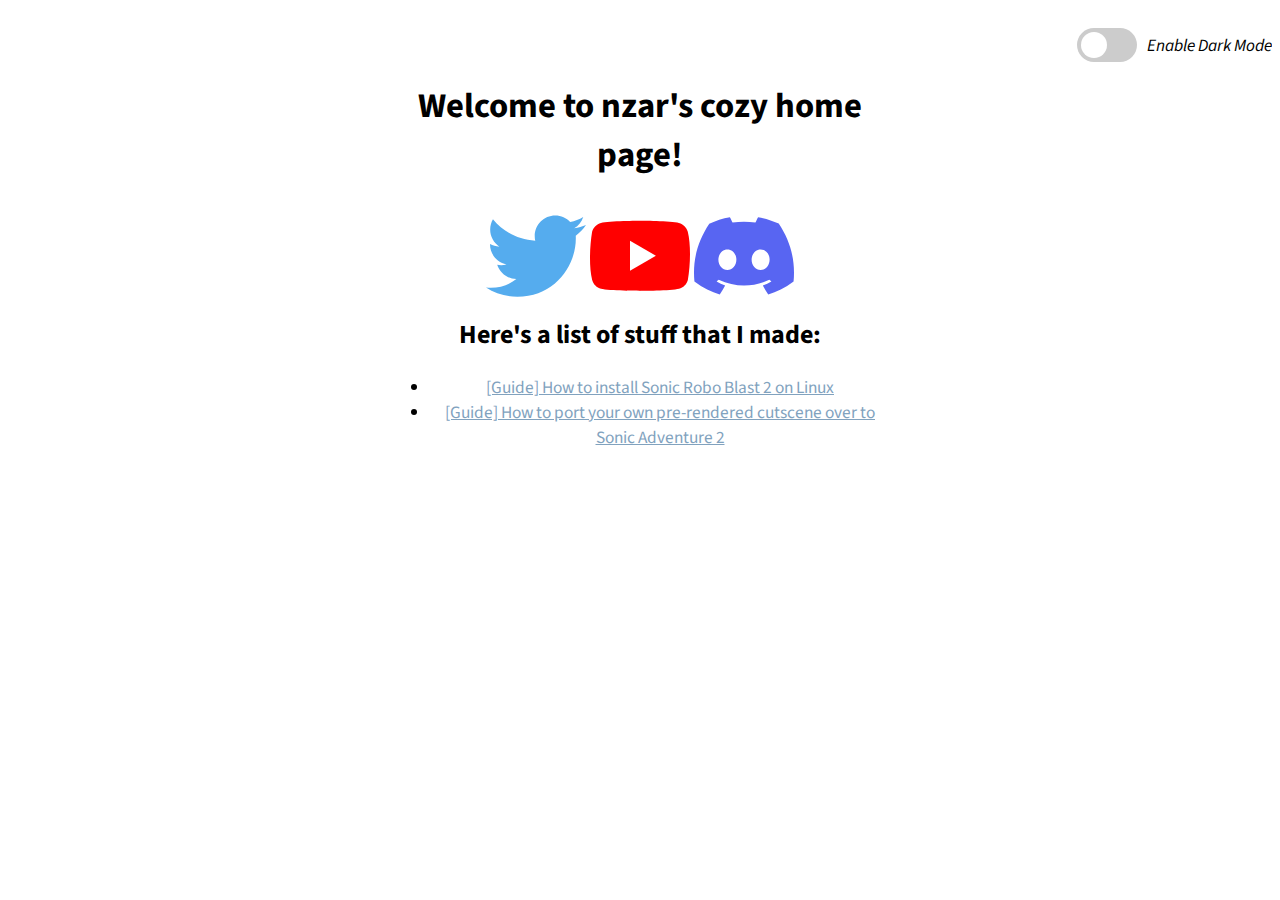
<file: index.html>
<!doctype html>

<html lang="en">
<head>
  <meta charset="utf-8">
  <meta name="viewport" content="width=device-width, initial-scale=1">
  <title>nzar</title>
  <meta name="description" content="Welcome to my cozy home page.">
  <meta name="author" content="nzar">
  <meta property="og:title" content="nzar's homepage">
  <meta property="og:type" content="website">
  <meta property="og:url" content="https://nzarx.github.io/index.html">
  <meta property="og:description" content="Welcome to my cozy home page.">
  <meta property="og:image" content="nzar.png">
  <link rel="icon" href="nzar.ico">
  <link rel="stylesheet" href="css/styles.css">
</head>

<body>
  <nav>
    <div class="theme-switch-wrapper">
      <label class="theme-switch" for="checkbox">
          <input type="checkbox" id="checkbox" />
          <div class="slider round"></div>
    </label>
    <em>Enable Dark Mode</em>
  </nav>
   <div class="container"><h1>Welcome to nzar's cozy home page!</h1>
   <table class="center">
  <tr>
    <td><a href="https://twitter.com/nzarbb"><img width="100" height="100" src="twitter.svg" alt="Twitter"></a></td>
    <td><a href="https://www.youtube.com/channel/UCetI0DGYH4fDRZOQ1r1tTWw"><img width="100" height="100" src="youtube.svg" alt="Youtube"></a></td>
    <td><a href="https://discord.gg/Bqm2AadGNpQ"><img width="100" height="100" src="discord.svg" alt="Discord"></a></td>
  </tr>
</table>	
<h2>Here's a list of stuff that I made:</h2>
<ul>
<li><a href="srb2new.html">[Guide] How to install Sonic Robo Blast 2 on Linux</a>
<li><a href="sfd.html">[Guide] How to port your own pre-rendered cutscene over to Sonic Adventure 2</a>
</ul>
  </div><script src="js/scripts.js"></script>
</div>
</body>
</html>
</file>
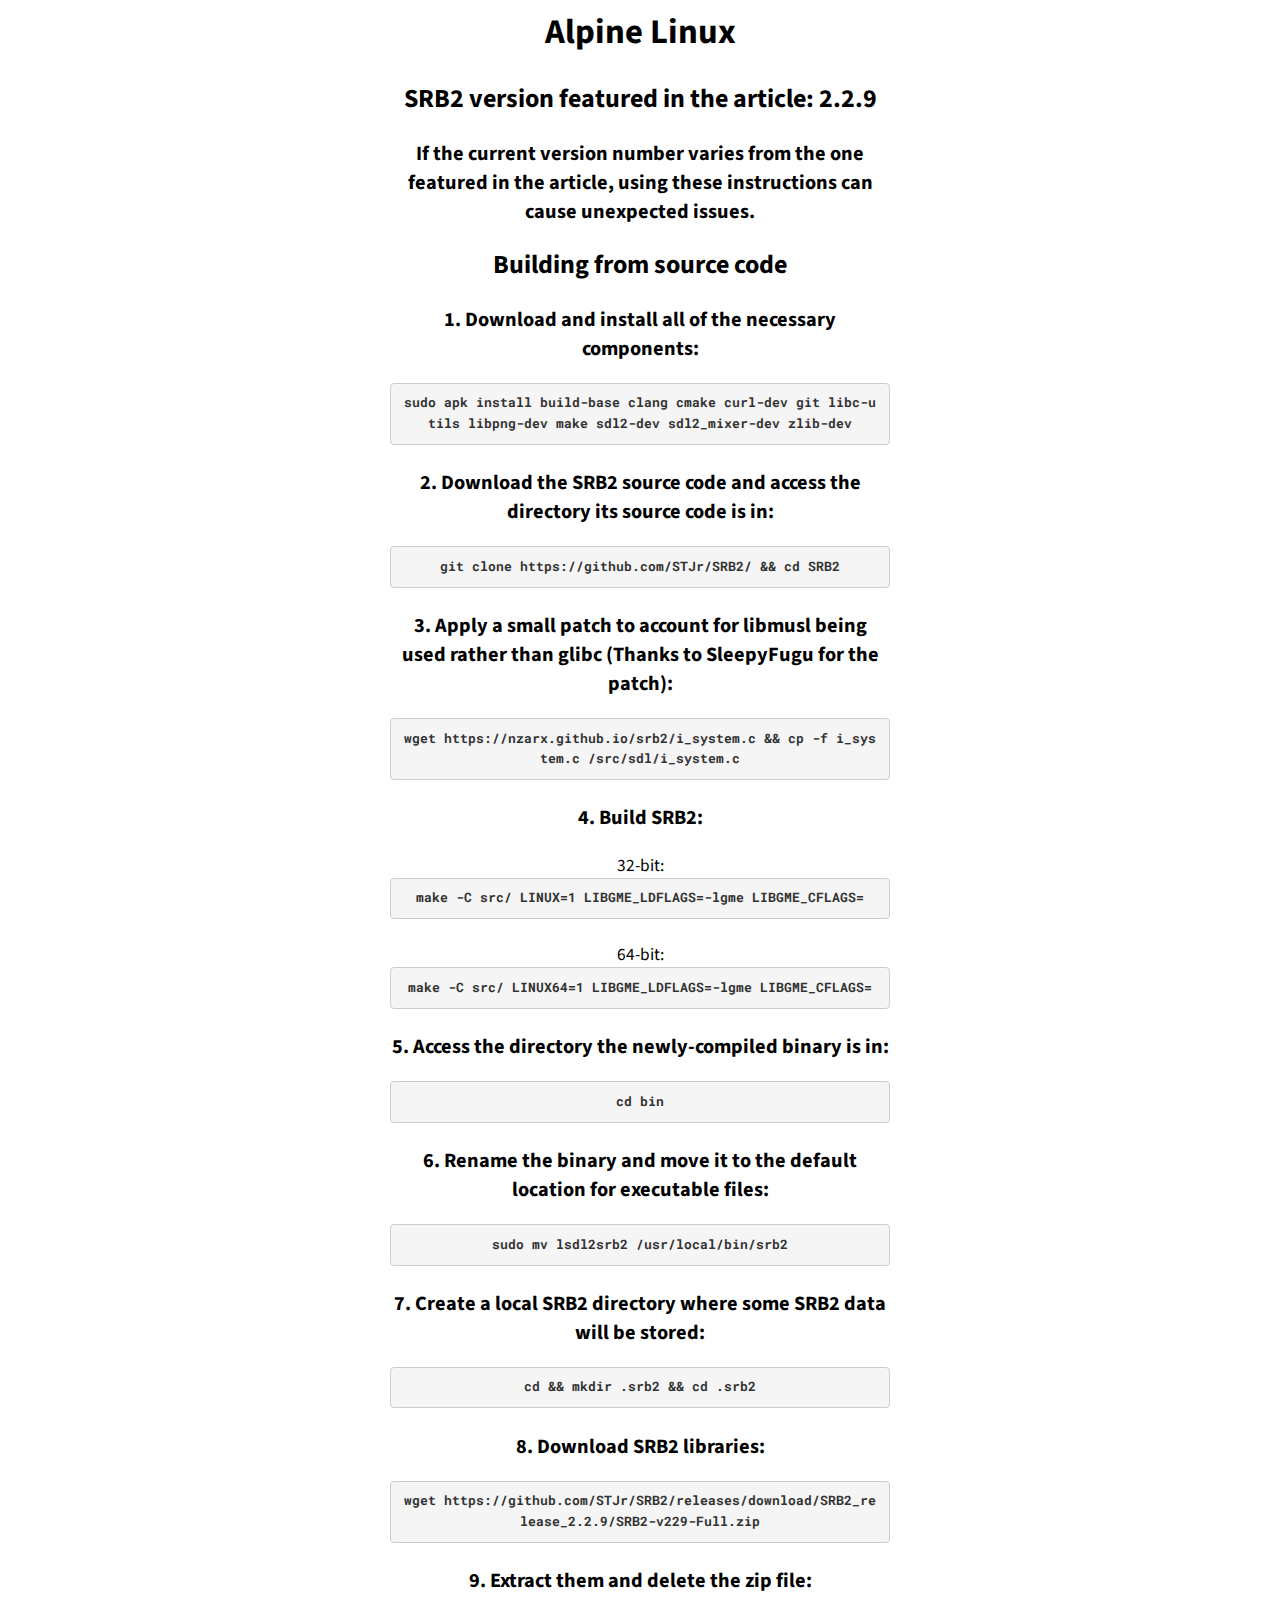
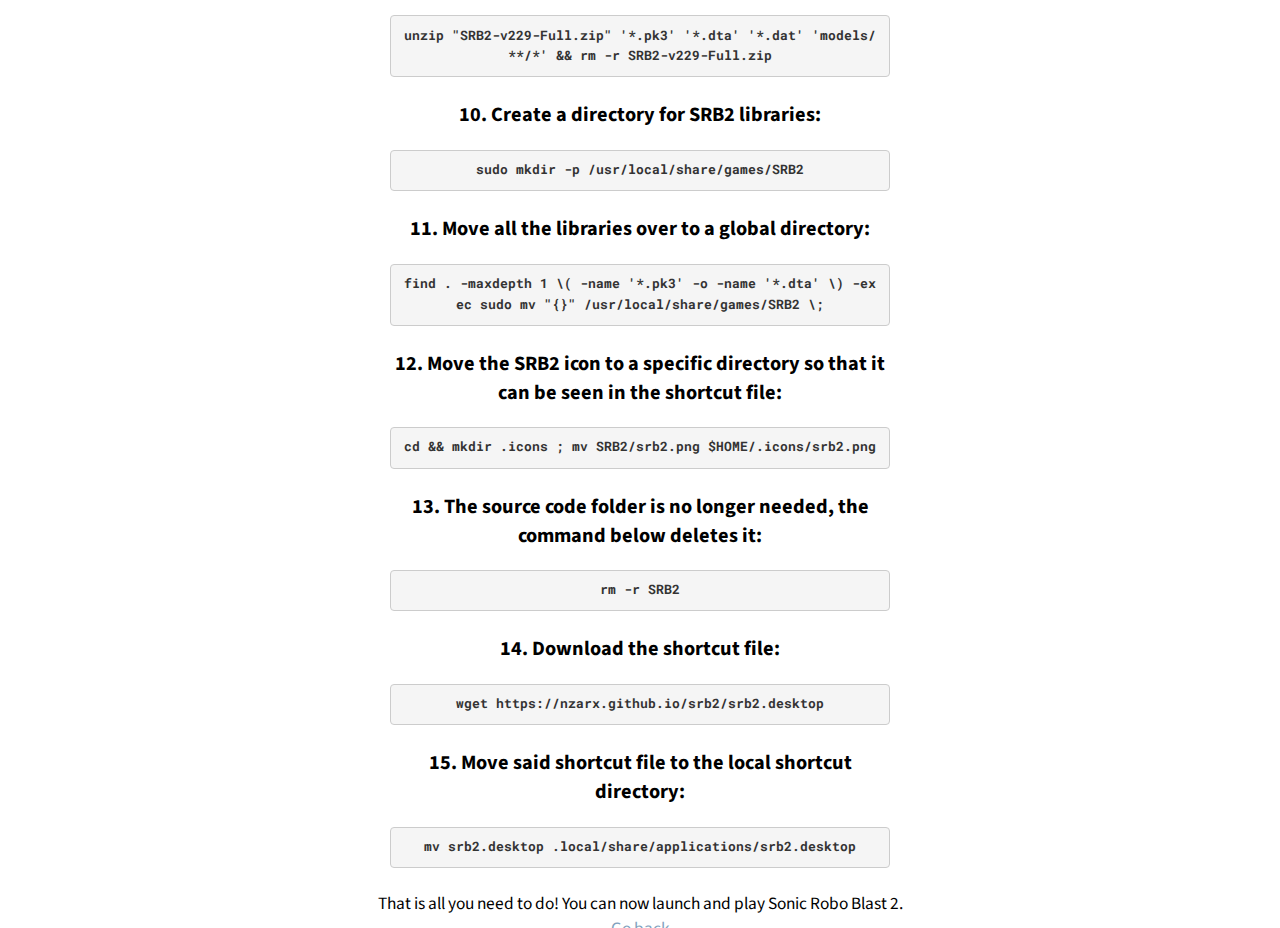
<file: alpine.html>
<!doctype html>

<html lang="en">
<head>
  <meta charset="utf-8">
  <meta name="viewport" content="width=device-width, initial-scale=1">
  <title>Sonic Robo Blast 2</title>
  <meta name="description" content="The Sonic Robo Blast 2 Alpine Linux guide.">
  <meta name="author" content="nzar">
  <meta property="og:title" content="Sonic Robo Blast 2 Alpine Linux guide">
  <meta property="og:type" content="website">
  <meta property="og:url" content="https://nzarx.github.io/alpine.html">
  <meta property="og:description" content="The Sonic Robo Blast 2 Alpine Linux guide.">
  <meta property="og:image" content="/srb2/Sonic Robo Blast 2 Logo.png">
  <link rel="icon" href="/srb2/0wWjXu7.ico">
  <link rel="stylesheet" href="css/styles.css">
</head>

<body>
   <div class="container"><h1>Alpine Linux</h1>
   <h2>SRB2 version featured in the article: 2.2.9</h2>
   <h3>If the current version number varies from the one featured in the article, using these instructions can cause unexpected issues.</h3>
   <ol class="tutorial">
   <h2>Building from source code</h2>
   <h3>1. Download and install all of the necessary components:</h3>
   <h4><pre><code>sudo apk install build-base clang cmake curl-dev git libc-utils libpng-dev make sdl2-dev sdl2_mixer-dev zlib-dev</code></pre></h4>
   <h3>2. Download the SRB2 source code and access the directory its source code is in:</h3>
   <h4><pre><code>git clone https://github.com/STJr/SRB2/ && cd SRB2</code></pre></h4>
   <h3>3. Apply a small patch to account for libmusl being used rather than glibc (Thanks to SleepyFugu for the patch):
   <h4><pre><code>wget https://nzarx.github.io/srb2/i_system.c && cp -f i_system.c /src/sdl/i_system.c</code></pre></h4>
   <h3>4. Build SRB2:</h3>
   32-bit:
   <h4><pre><code>make -C src/ LINUX=1 LIBGME_LDFLAGS=-lgme LIBGME_CFLAGS=</code></pre></h4>
   64-bit:
   <h4><pre><code>make -C src/ LINUX64=1 LIBGME_LDFLAGS=-lgme LIBGME_CFLAGS=</code></pre></h4>
   <h3>5. Access the directory the newly-compiled binary is in:</h3>
   <h4><pre><code>cd bin</code></pre></h4>
   <h3>6. Rename the binary and move it to the default location for executable files:</h3>
   <h4><pre><code>sudo mv lsdl2srb2 /usr/local/bin/srb2</code></pre></h4>
   <h3>7. Create a local SRB2 directory where some SRB2 data will be stored:</h3>
   <h4><pre><code>cd && mkdir .srb2 && cd .srb2</code></pre></h4>
   <h3>8. Download SRB2 libraries:</h3>
   <h4><pre><code>wget https://github.com/STJr/SRB2/releases/download/SRB2_release_2.2.9/SRB2-v229-Full.zip</code></pre></h4>
   <h3>9. Extract them and delete the zip file:</h3>
   <h4><pre><code>unzip "SRB2-v229-Full.zip" '*.pk3' '*.dta' '*.dat' 'models/**/*' && rm -r SRB2-v229-Full.zip</code></pre></h4>
   <h3>10. Create a directory for SRB2 libraries:</h3>
   <h4><pre><code>sudo mkdir -p /usr/local/share/games/SRB2</code></pre></h4>
   <h3>11. Move all the libraries over to a global directory:</h3>
   <h4><pre><code>find . -maxdepth 1 \( -name '*.pk3' -o -name '*.dta' \) -exec sudo mv "{}" /usr/local/share/games/SRB2 \;</code></pre></h4>
   <h3>12. Move the SRB2 icon to a specific directory so that it can be seen in the shortcut file:</h3>
   <h4><pre><code>cd && mkdir .icons ; mv SRB2/srb2.png $HOME/.icons/srb2.png</code></pre></h4>
   <h3>13. The source code folder is no longer needed, the command below deletes it:</h3>
   <h4><pre><code>rm -r SRB2</code></pre></h4>
   <h3>14. Download the shortcut file:</h3>
   <h4><pre><code>wget https://nzarx.github.io/srb2/srb2.desktop</code></pre></h4>
   <h3>15. Move said shortcut file to the local shortcut directory:</h3>
   <h4><pre><code>mv srb2.desktop .local/share/applications/srb2.desktop</code></pre></h4>	
   </ol></div>
That is all you need to do! You can now launch and play Sonic Robo Blast 2.
<br>
<a href="srb2new.html">Go back</a>
<br>
  <script src="js/scripts.js"></script>
</body>
</html>
</file>
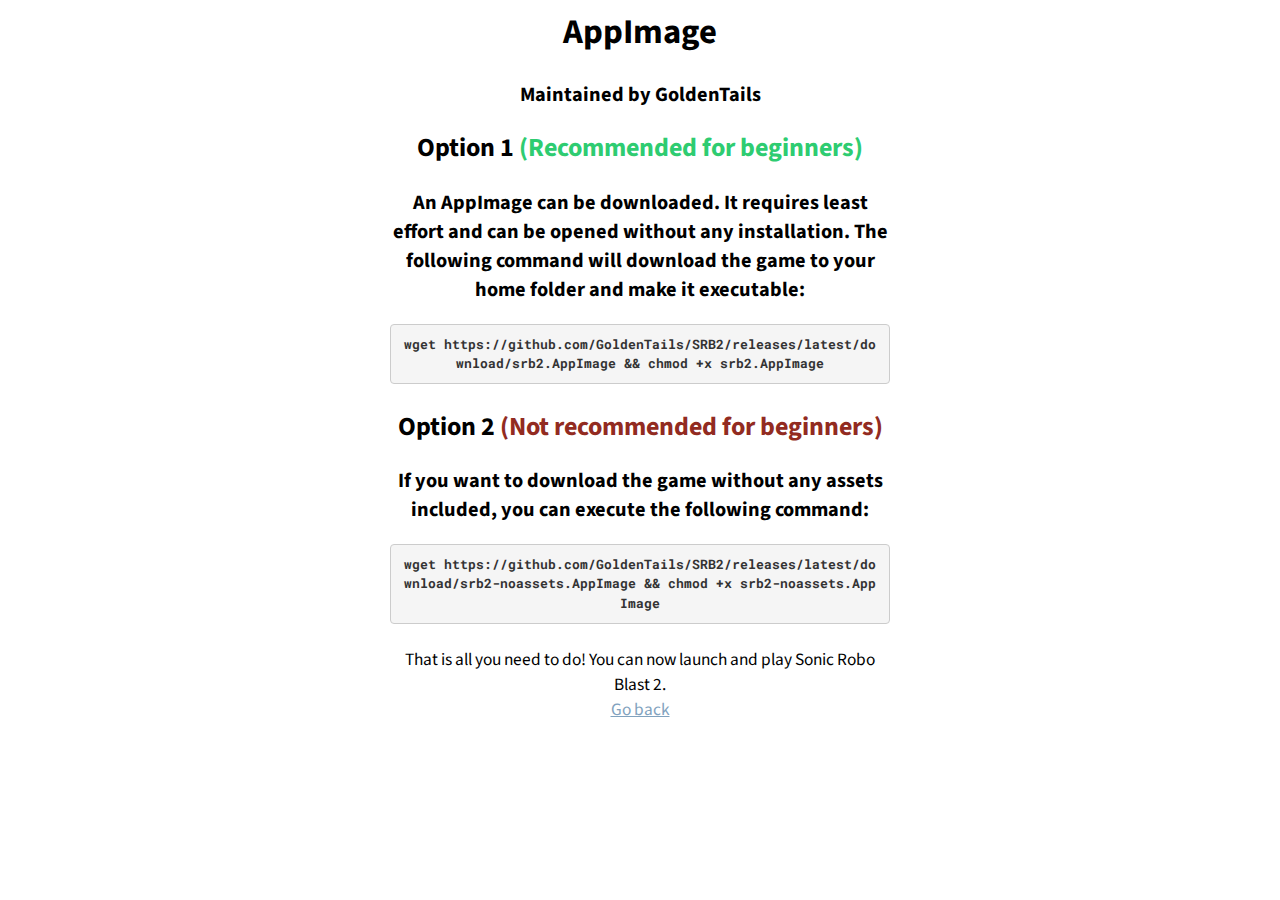
<file: appimage.html>
<!doctype html>

<html lang="en">
<head>
  <meta charset="utf-8">
  <meta name="viewport" content="width=device-width, initial-scale=1">
  <title>Sonic Robo Blast 2</title>
  <meta name="description" content="The Sonic Robo Blast 2 AppImage guide.">
  <meta name="author" content="nzar">
  <meta property="og:title" content="Sonic Robo Blast 2 AppImage guide">
  <meta property="og:type" content="website">
  <meta property="og:url" content="https://nzarx.github.io/appimage.html">
  <meta property="og:description" content="The Sonic Robo Blast 2 AppImage guide.">
  <meta property="og:image" content="/srb2/Sonic Robo Blast 2 Logo.png">
  <link rel="icon" href="/srb2/0wWjXu7.ico">
  <link rel="stylesheet" href="css/styles.css">
</head>

<body>
   <div class="container"><h1>AppImage</h1>
   <h3>Maintained by GoldenTails</h3>
   <ol class="tutorial">
   <h2>Option 1 <font color="#2ecc71">(Recommended for beginners)</font></h2>
   <h3>An AppImage can be downloaded. It requires least effort and can be opened without any installation.
The following command will download the game to your home folder and make it executable:</h3>
   <h4><pre><code>wget https://github.com/GoldenTails/SRB2/releases/latest/download/srb2.AppImage && chmod +x srb2.AppImage</code></pre></h4>
   <h2>Option 2 <font color="#922b21">(Not recommended for beginners)</font></h2> 
   <h3>If you want to download the game without any assets included, you can execute the following command:</h3>
   <h4><pre><code>wget https://github.com/GoldenTails/SRB2/releases/latest/download/srb2-noassets.AppImage && chmod +x srb2-noassets.AppImage</code></pre></h4>
That is all you need to do! You can now launch and play Sonic Robo Blast 2.
<br>
<a href="srb2new.html">Go back</a>
<br>
  <script src="js/scripts.js"></script>
</body>
</html>
</file>
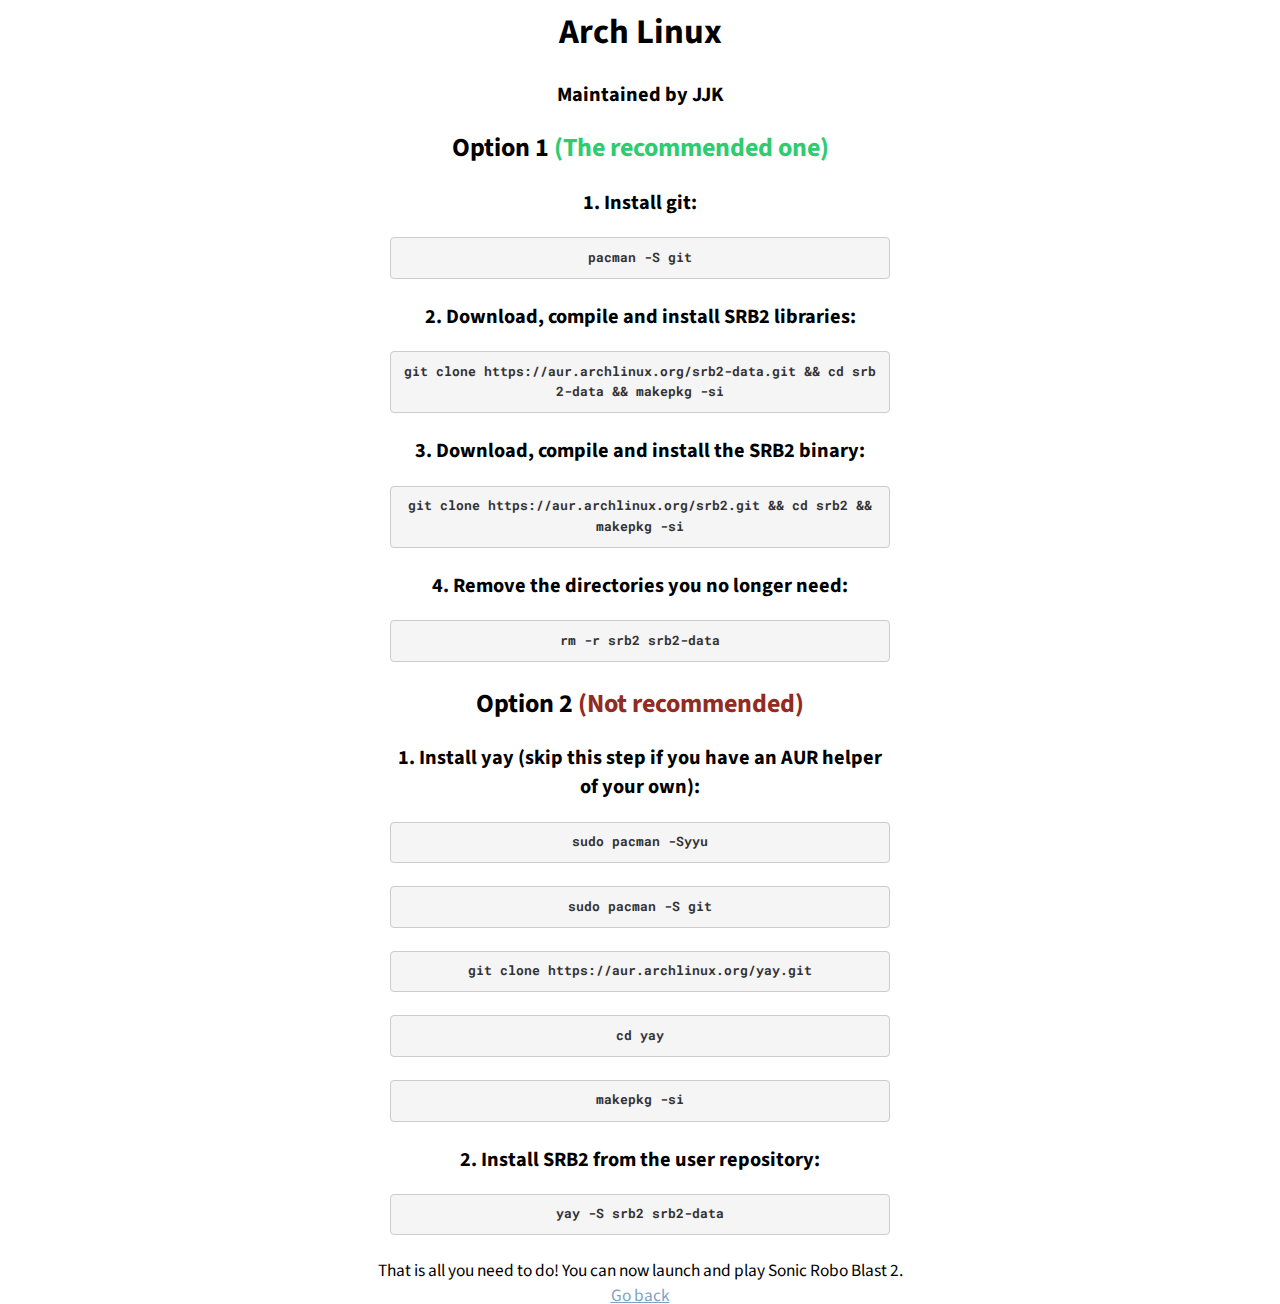
<file: arch.html>
<!doctype html>

<html lang="en">
<head>
  <meta charset="utf-8">
  <meta name="viewport" content="width=device-width, initial-scale=1">
  <title>Sonic Robo Blast 2</title>
  <meta name="description" content="The Sonic Robo Blast 2 Arch Linux guide.">
  <meta name="author" content="nzar">
  <meta property="og:title" content="Sonic Robo Blast 2 Arch Linux guide">
  <meta property="og:type" content="website">
  <meta property="og:url" content="https://nzarx.github.io/arch.html">
  <meta property="og:description" content="The Sonic Robo Blast 2 Arch Linux guide.">
  <meta property="og:image" content="/srb2/Sonic Robo Blast 2 Logo.png">
  <link rel="icon" href="/srb2/0wWjXu7.ico">
  <link rel="stylesheet" href="css/styles.css">
</head>

<body>
   <div class="container"><h1>Arch Linux</h1>
   <h3>Maintained by JJK</h3>
   <ol class="tutorial">
   <h2>Option 1 <font color="#2ecc71">(The recommended one)</font></h2>
   <h3>1. Install git:</h3>
   <h4><pre><code>pacman -S git</code></pre></h4>
   <h3>2. Download, compile and install SRB2 libraries:</h3>
   <h4><pre><code>git clone https://aur.archlinux.org/srb2-data.git && cd srb2-data && makepkg -si</code></pre></h4>
   <h3>3. Download, compile and install the SRB2 binary:</h3>
   <h4><pre><code>git clone https://aur.archlinux.org/srb2.git && cd srb2 && makepkg -si</code></pre></h4>
   <h3>4. Remove the directories you no longer need:</h3>
   <h4><pre><code>rm -r srb2 srb2-data</code></pre></h4>
   <h2>Option 2 <font color="#922b21">(Not recommended)</font></h2> 
   <h3>1. Install yay (skip this step if you have an AUR helper of your own):</h3>
   <h4><pre><code>sudo pacman -Syyu</code></pre></h4>
   <h4><pre><code>sudo pacman -S git</code></pre></h4>
   <h4><pre><code>git clone https://aur.archlinux.org/yay.git</code></pre></h4>
   <h4><pre><code>cd yay</code></pre></h4>
   <h4><pre><code>makepkg -si</code></pre></h4>
   <h3>2. Install SRB2 from the user repository:</h3>
   <h4><pre><code>yay -S srb2 srb2-data</code></pre></h4>	
   </ol></div>
That is all you need to do! You can now launch and play Sonic Robo Blast 2.
<br>
<a href="srb2new.html">Go back</a>
<br>
  <script src="js/scripts.js"></script>
</body>
</html>
</file>
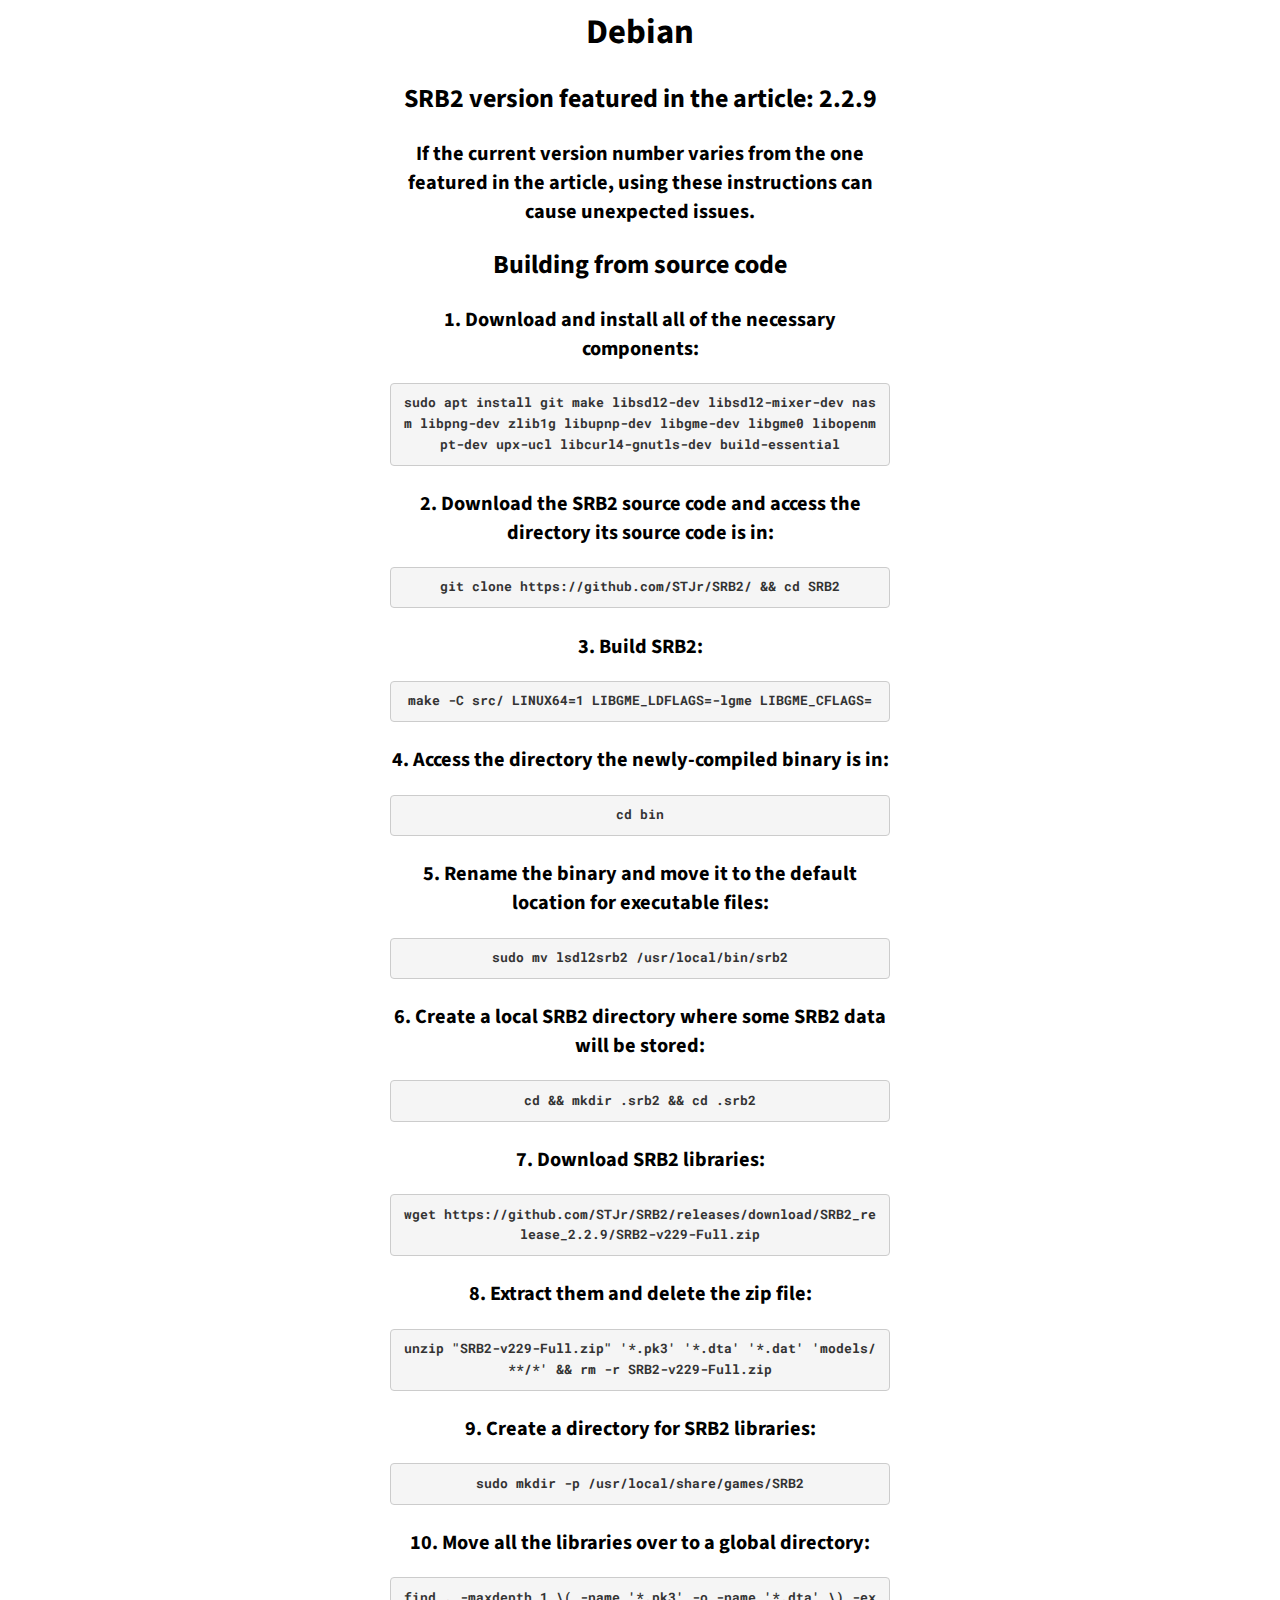
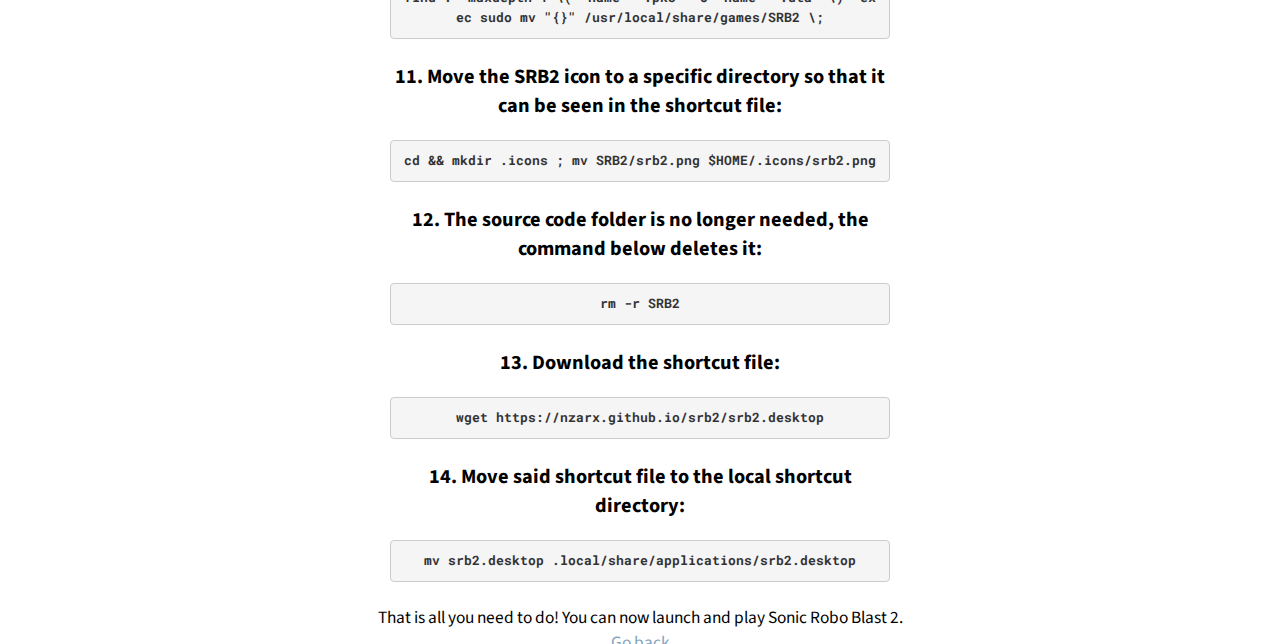
<file: debian.html>
<!doctype html>

<html lang="en">
<head>
  <meta charset="utf-8">
  <meta name="viewport" content="width=device-width, initial-scale=1">
  <title>Sonic Robo Blast 2</title>
  <meta name="description" content="The Sonic Robo Blast 2 Debian guide.">
  <meta name="author" content="nzar">
  <meta property="og:title" content="Sonic Robo Blast 2 Debian guide">
  <meta property="og:type" content="website">
  <meta property="og:url" content="https://nzarx.github.io/debian.html">
  <meta property="og:description" content="The Sonic Robo Blast 2 Debian guide.">
  <meta property="og:image" content="/srb2/Sonic Robo Blast 2 Logo.png">
  <link rel="icon" href="/srb2/0wWjXu7.ico">
  <link rel="stylesheet" href="css/styles.css">
</head>

<body>
   <div class="container"><h1>Debian</h1>
   <h2>SRB2 version featured in the article: 2.2.9</h2>
   <h3>If the current version number varies from the one featured in the article, using these instructions can cause unexpected issues.</h3>
   <ol class="tutorial">
   <h2>Building from source code</h2>
   <h3>1. Download and install all of the necessary components:</h3>
   <h4><pre><code>sudo apt install git make libsdl2-dev libsdl2-mixer-dev nasm libpng-dev zlib1g libupnp-dev libgme-dev libgme0 libopenmpt-dev upx-ucl libcurl4-gnutls-dev build-essential</code></pre></h4>
   <h3>2. Download the SRB2 source code and access the directory its source code is in:</h3>
   <h4><pre><code>git clone https://github.com/STJr/SRB2/ && cd SRB2</code></pre></h4>
   <h3>3. Build SRB2:</h3>
   <h4><pre><code>make -C src/ LINUX64=1 LIBGME_LDFLAGS=-lgme LIBGME_CFLAGS=</code></pre></h4>
   <h3>4. Access the directory the newly-compiled binary is in:</h3>
   <h4><pre><code>cd bin</code></pre></h4>
   <h3>5. Rename the binary and move it to the default location for executable files:</h3>
   <h4><pre><code>sudo mv lsdl2srb2 /usr/local/bin/srb2</code></pre></h4>
   <h3>6. Create a local SRB2 directory where some SRB2 data will be stored:</h3>
   <h4><pre><code>cd && mkdir .srb2 && cd .srb2</code></pre></h4>
   <h3>7. Download SRB2 libraries:</h3>
   <h4><pre><code>wget https://github.com/STJr/SRB2/releases/download/SRB2_release_2.2.9/SRB2-v229-Full.zip</code></pre></h4>
   <h3>8. Extract them and delete the zip file:</h3>
   <h4><pre><code>unzip "SRB2-v229-Full.zip" '*.pk3' '*.dta' '*.dat' 'models/**/*' && rm -r SRB2-v229-Full.zip</code></pre></h4>
   <h3>9. Create a directory for SRB2 libraries:</h3>
   <h4><pre><code>sudo mkdir -p /usr/local/share/games/SRB2</code></pre></h4>
   <h3>10. Move all the libraries over to a global directory:</h3>
   <h4><pre><code>find . -maxdepth 1 \( -name '*.pk3' -o -name '*.dta' \) -exec sudo mv "{}" /usr/local/share/games/SRB2 \;</code></pre></h4>
   <h3>11. Move the SRB2 icon to a specific directory so that it can be seen in the shortcut file:</h3>
   <h4><pre><code>cd && mkdir .icons ; mv SRB2/srb2.png $HOME/.icons/srb2.png</code></pre></h4>
   <h3>12. The source code folder is no longer needed, the command below deletes it:</h3>
   <h4><pre><code>rm -r SRB2</code></pre></h4>
   <h3>13. Download the shortcut file:</h3>
   <h4><pre><code>wget https://nzarx.github.io/srb2/srb2.desktop</code></pre></h4>
   <h3>14. Move said shortcut file to the local shortcut directory:</h3>
   <h4><pre><code>mv srb2.desktop .local/share/applications/srb2.desktop</code></pre></h4>	
   </ol></div>
That is all you need to do! You can now launch and play Sonic Robo Blast 2.
<br>
<a href="srb2new.html">Go back</a>
<br>
  <script src="js/scripts.js"></script>
</body>
</html>
</file>
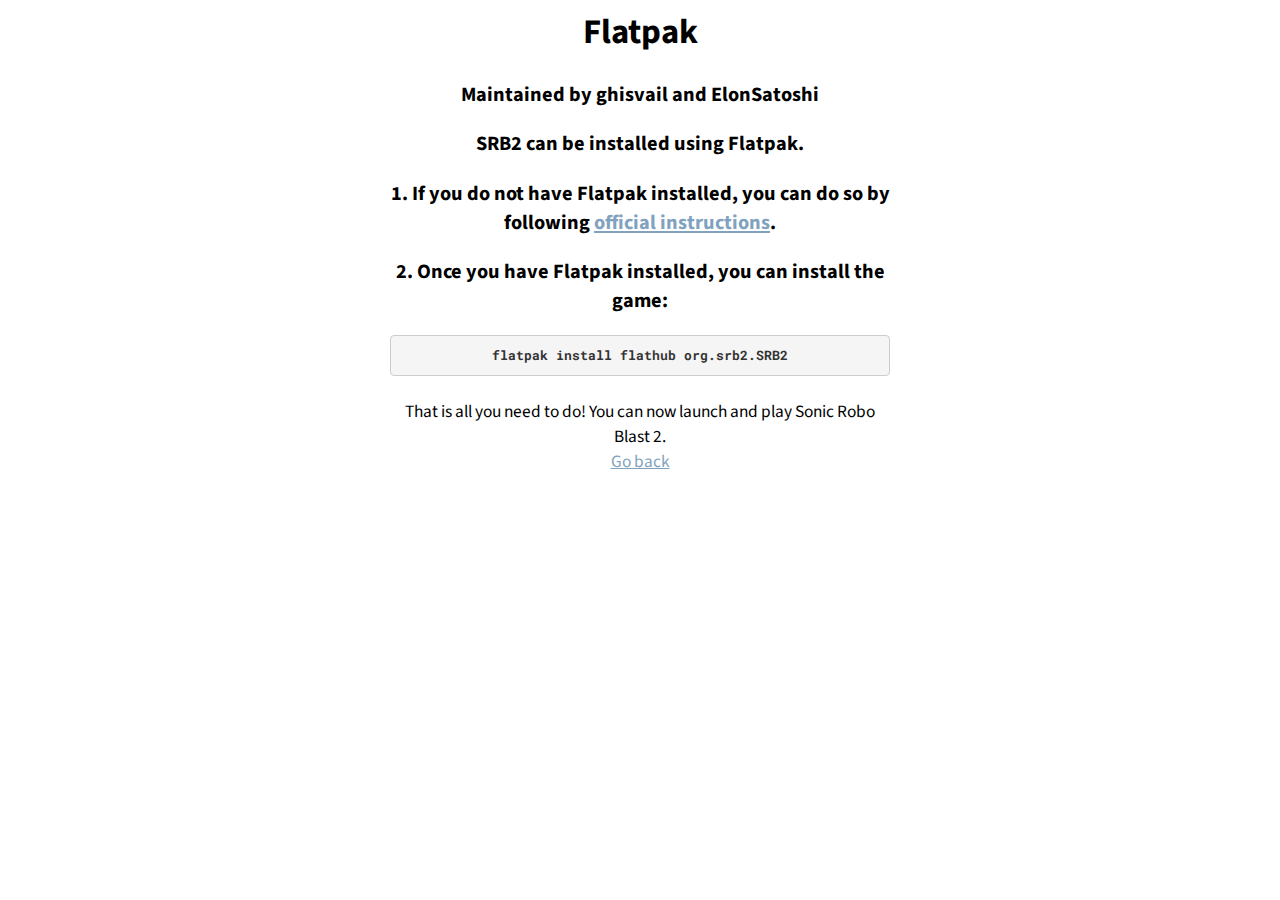
<file: flatpak.html>
<!doctype html>

<html lang="en">
<head>
  <meta charset="utf-8">
  <meta name="viewport" content="width=device-width, initial-scale=1">
  <title>Sonic Robo Blast 2</title>
  <meta name="description" content="The Sonic Robo Blast 2 Flatpak guide.">
  <meta name="author" content="nzar">
  <meta property="og:title" content="Sonic Robo Blast 2 Flatpak guide">
  <meta property="og:type" content="website">
  <meta property="og:url" content="https://nzarx.github.io/flatpak.html">
  <meta property="og:description" content="The Sonic Robo Blast 2 Flatpak guide.">
  <meta property="og:image" content="/srb2/Sonic Robo Blast 2 Logo.png">
  <link rel="icon" href="/srb2/0wWjXu7.ico">
  <link rel="stylesheet" href="css/styles.css">
</head>

<body>
   <div class="container"><h1>Flatpak</h1>
   <h3>Maintained by ghisvail and ElonSatoshi</h3>
   <ol class="tutorial">
  <h3>SRB2 can be installed using Flatpak.</h3>
<h3>1. If you do not have Flatpak installed, you can do so by following <a href="https://flatpak.org/setup/">official instructions</a>.</h3>
<h3>2. Once you have Flatpak installed, you can install the game:</h3>
<h4><pre><code>flatpak install flathub org.srb2.SRB2</code></pre></h4>
That is all you need to do! You can now launch and play Sonic Robo Blast 2.
<br>
<a href="srb2new.html">Go back</a>
<br>
  <script src="js/scripts.js"></script>
</body>
</html>
</file>
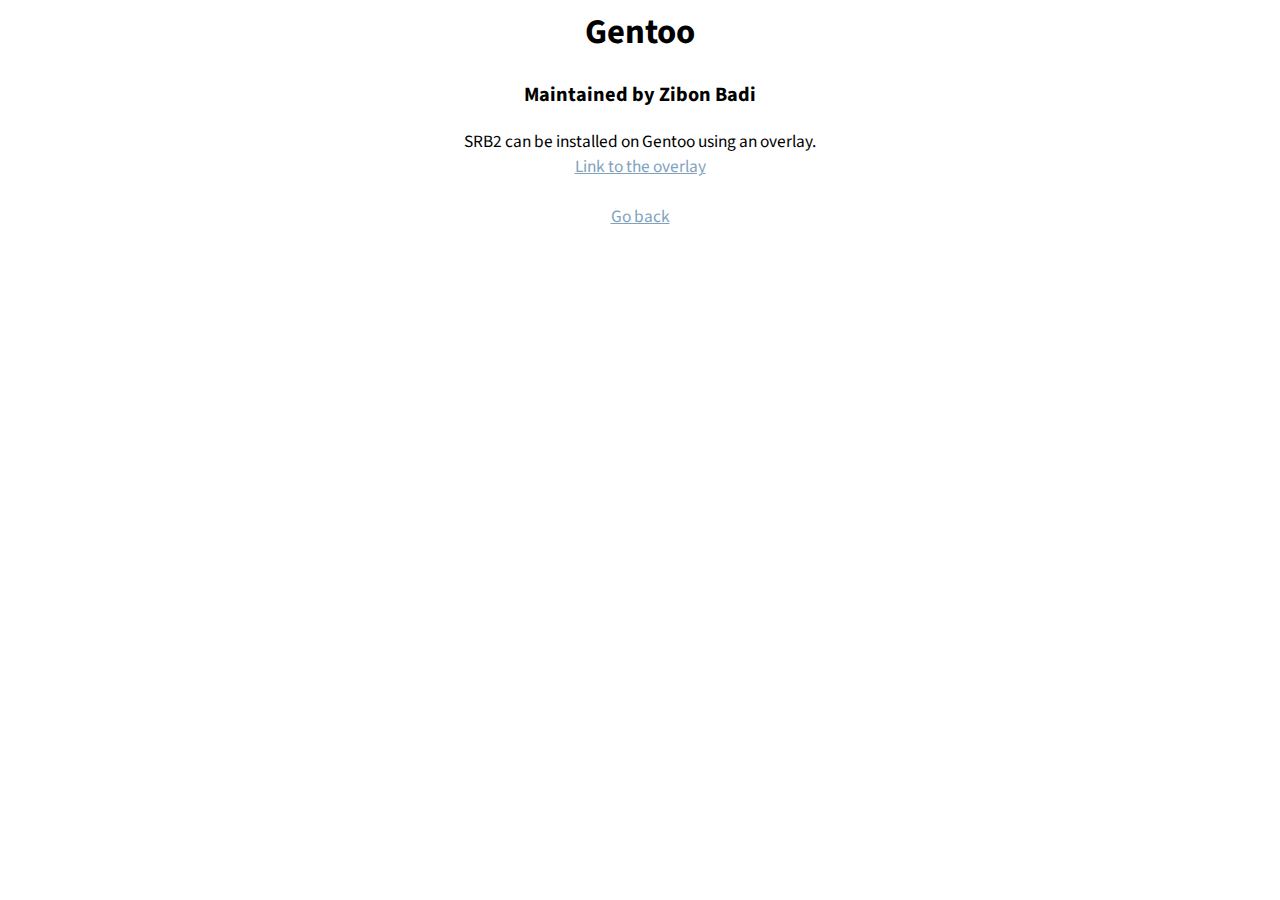
<file: gentoo.html>
<!doctype html>

<html lang="en">
<head>
  <meta charset="utf-8">
  <meta name="viewport" content="width=device-width, initial-scale=1">
  <title>Sonic Robo Blast 2</title>
  <meta name="description" content="The Sonic Robo Blast 2 Gentoo guide.">
  <meta name="author" content="nzar">
  <meta property="og:title" content="Sonic Robo Blast 2 Gentoo guide">
  <meta property="og:type" content="website">
  <meta property="og:url" content="https://nzarx.github.io/gentoo.html">
  <meta property="og:description" content="The Sonic Robo Blast 2 Gentoo guide.">
  <meta property="og:image" content="/srb2/Sonic Robo Blast 2 Logo.png">
  <link rel="icon" href="/srb2/0wWjXu7.ico">
  <link rel="stylesheet" href="css/styles.css">
</head>

<body>
   <div class="container"><h1>Gentoo</h1>
   <h3>Maintained by Zibon Badi</h3>
   <ol class="tutorial">
   SRB2 can be installed on Gentoo using an overlay.
   <br>
   <a href="https://github.com/zibonbadi/gentoo-overlay/">Link to the overlay</a>
<br>
<br>
<a href="srb2new.html">Go back</a>
<br>
  <script src="js/scripts.js"></script>
</body>
</html>
</file>
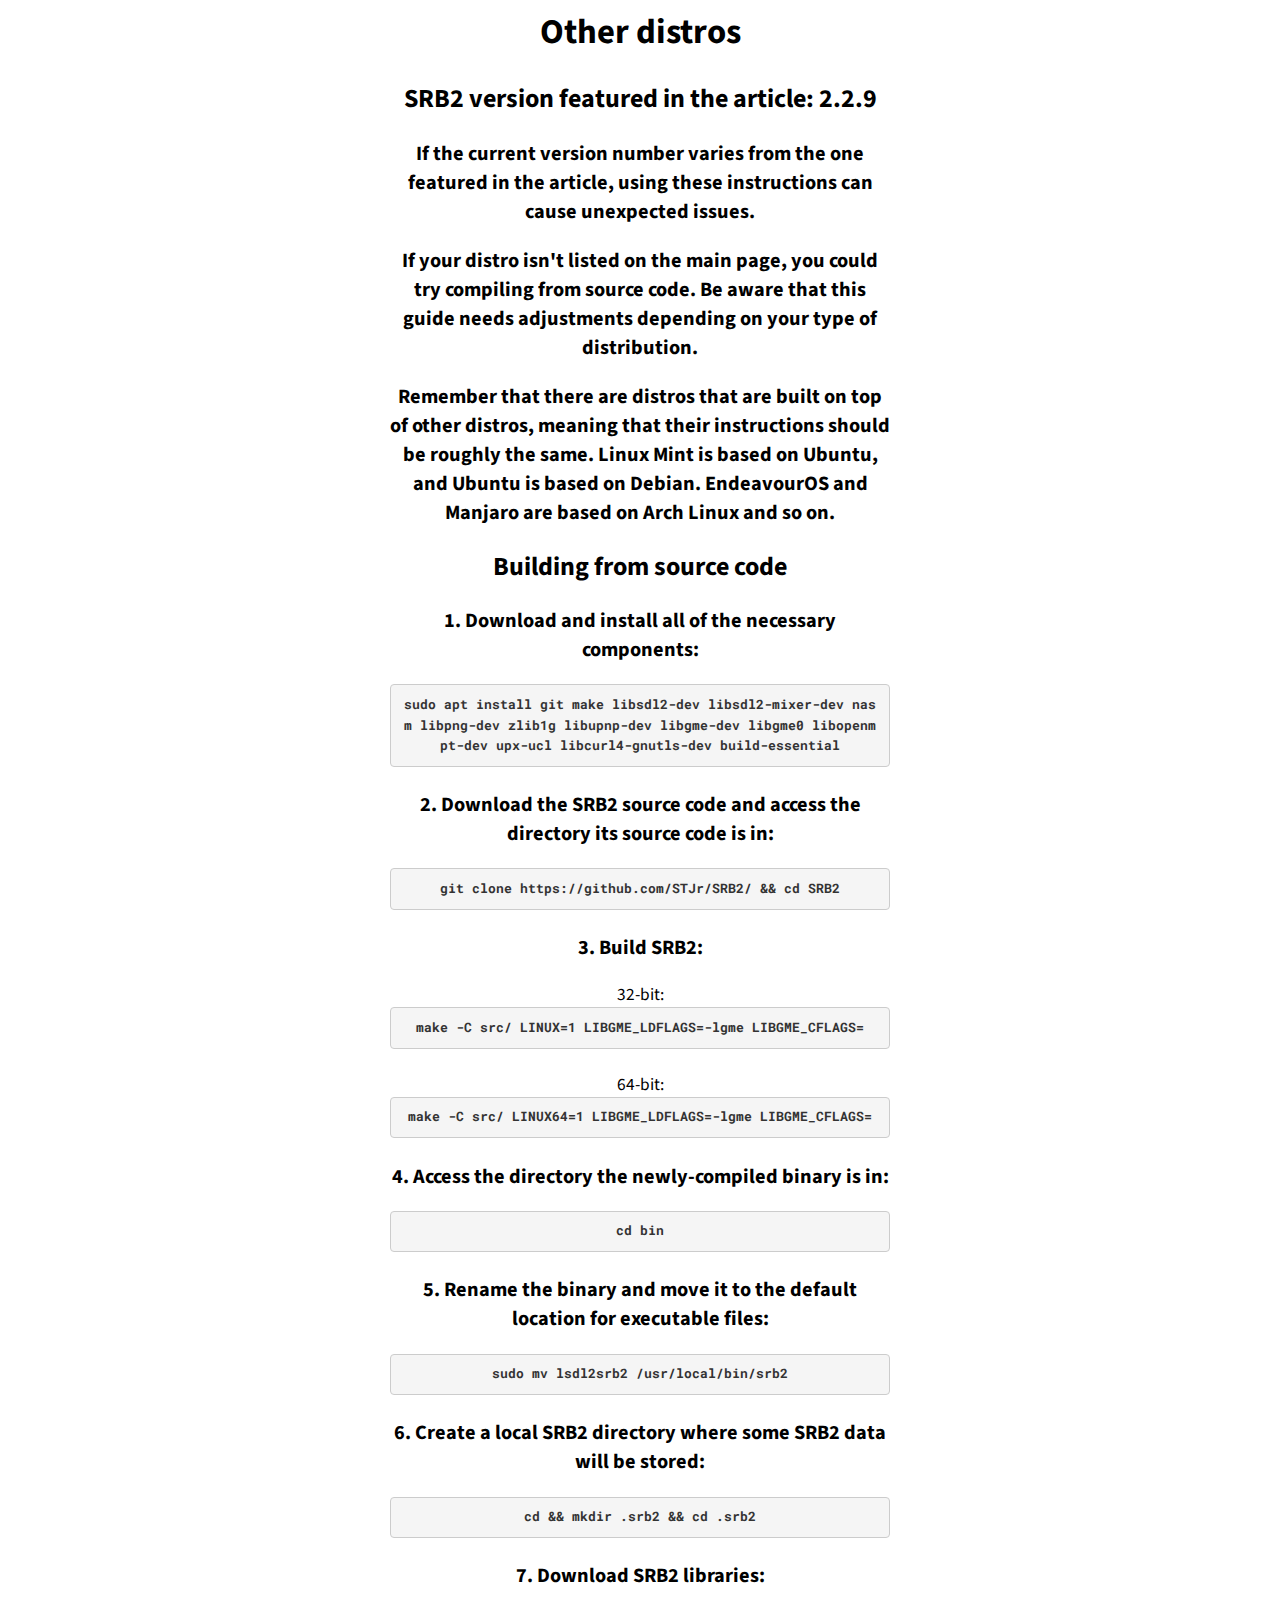
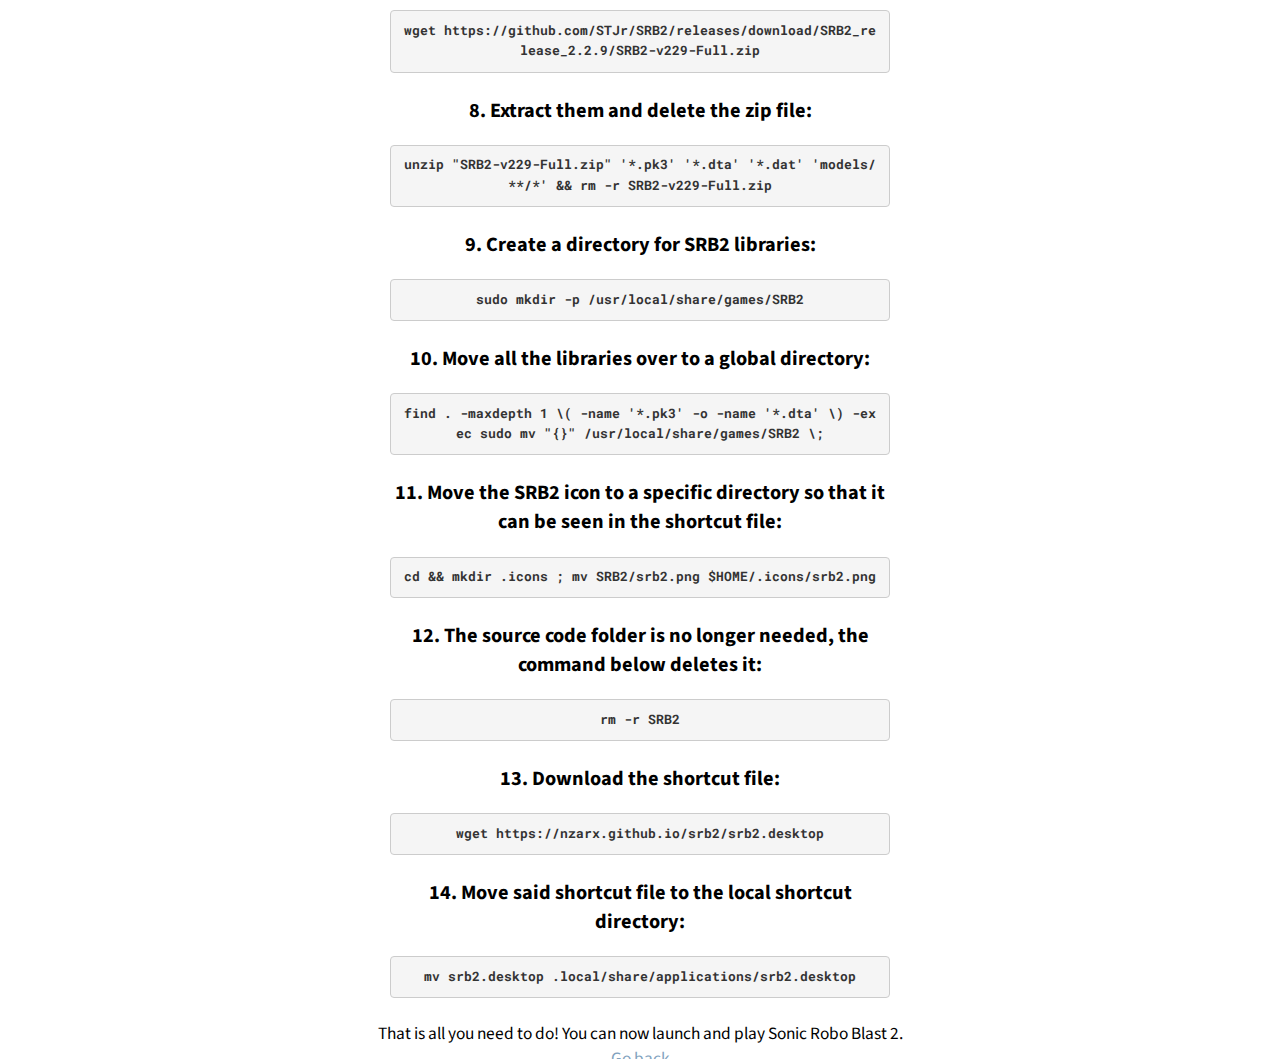
<file: other.html>
<!doctype html>

<html lang="en">
<head>
  <meta charset="utf-8">
  <meta name="viewport" content="width=device-width, initial-scale=1">
  <title>Sonic Robo Blast 2</title>
  <meta name="description" content="The Sonic Robo Blast 2 Linux guide.">
  <meta name="author" content="nzar">
  <meta property="og:title" content="Sonic Robo Blast 2 Linux guide">
  <meta property="og:type" content="website">
  <meta property="og:url" content="https://nzarx.github.io/other.html">
  <meta property="og:description" content="The Sonic Robo Blast 2 Linux guide.">
  <meta property="og:image" content="/srb2/Sonic Robo Blast 2 Logo.png">
  <link rel="icon" href="/srb2/0wWjXu7.ico">
  <link rel="stylesheet" href="css/styles.css">
</head>

<body>
   <div class="container"><h1>Other distros</h1>
   <h2>SRB2 version featured in the article: 2.2.9</h2>
   <h3>If the current version number varies from the one featured in the article, using these instructions can cause unexpected issues.</h3>
   <h3>If your distro isn't listed on the main page, you could try compiling from source code. Be aware that this guide needs adjustments depending on your type of distribution.</h3>
   <h3>Remember that there are distros that are built on top of other distros, meaning that their instructions should be roughly the same. Linux Mint is based on Ubuntu, and Ubuntu is based on Debian. EndeavourOS and Manjaro are based on Arch Linux and so on.</h3>
   <ol class="tutorial">
   <h2>Building from source code</h2>
   <h3>1. Download and install all of the necessary components:</h3>
   <h4><pre><code>sudo apt install git make libsdl2-dev libsdl2-mixer-dev nasm libpng-dev zlib1g libupnp-dev libgme-dev libgme0 libopenmpt-dev upx-ucl libcurl4-gnutls-dev build-essential</code></pre></h4>
   <h3>2. Download the SRB2 source code and access the directory its source code is in:</h3>
   <h4><pre><code>git clone https://github.com/STJr/SRB2/ && cd SRB2</code></pre></h4>
   <h3>3. Build SRB2:</h3>
   32-bit:
   <h4><pre><code>make -C src/ LINUX=1 LIBGME_LDFLAGS=-lgme LIBGME_CFLAGS=</code></pre></h4>
   64-bit:
   <h4><pre><code>make -C src/ LINUX64=1 LIBGME_LDFLAGS=-lgme LIBGME_CFLAGS=</code></pre></h4>
   <h3>4. Access the directory the newly-compiled binary is in:</h3>
   <h4><pre><code>cd bin</code></pre></h4>
   <h3>5. Rename the binary and move it to the default location for executable files:</h3>
   <h4><pre><code>sudo mv lsdl2srb2 /usr/local/bin/srb2</code></pre></h4>
   <h3>6. Create a local SRB2 directory where some SRB2 data will be stored:</h3>
   <h4><pre><code>cd && mkdir .srb2 && cd .srb2</code></pre></h4>
   <h3>7. Download SRB2 libraries:</h3>
   <h4><pre><code>wget https://github.com/STJr/SRB2/releases/download/SRB2_release_2.2.9/SRB2-v229-Full.zip</code></pre></h4>
   <h3>8. Extract them and delete the zip file:</h3>
   <h4><pre><code>unzip "SRB2-v229-Full.zip" '*.pk3' '*.dta' '*.dat' 'models/**/*' && rm -r SRB2-v229-Full.zip</code></pre></h4>
   <h3>9. Create a directory for SRB2 libraries:</h3>
   <h4><pre><code>sudo mkdir -p /usr/local/share/games/SRB2</code></pre></h4>
   <h3>10. Move all the libraries over to a global directory:</h3>
   <h4><pre><code>find . -maxdepth 1 \( -name '*.pk3' -o -name '*.dta' \) -exec sudo mv "{}" /usr/local/share/games/SRB2 \;</code></pre></h4>
   <h3>11. Move the SRB2 icon to a specific directory so that it can be seen in the shortcut file:</h3>
   <h4><pre><code>cd && mkdir .icons ; mv SRB2/srb2.png $HOME/.icons/srb2.png</code></pre></h4>
   <h3>12. The source code folder is no longer needed, the command below deletes it:</h3>
   <h4><pre><code>rm -r SRB2</code></pre></h4>
   <h3>13. Download the shortcut file:</h3>
   <h4><pre><code>wget https://nzarx.github.io/srb2/srb2.desktop</code></pre></h4>
   <h3>14. Move said shortcut file to the local shortcut directory:</h3>
   <h4><pre><code>mv srb2.desktop .local/share/applications/srb2.desktop</code></pre></h4>	
   </ol></div>
That is all you need to do! You can now launch and play Sonic Robo Blast 2.
<br>
<a href="srb2new.html">Go back</a>
<br>
  <script src="js/scripts.js"></script>
</body>
</html>
</file>
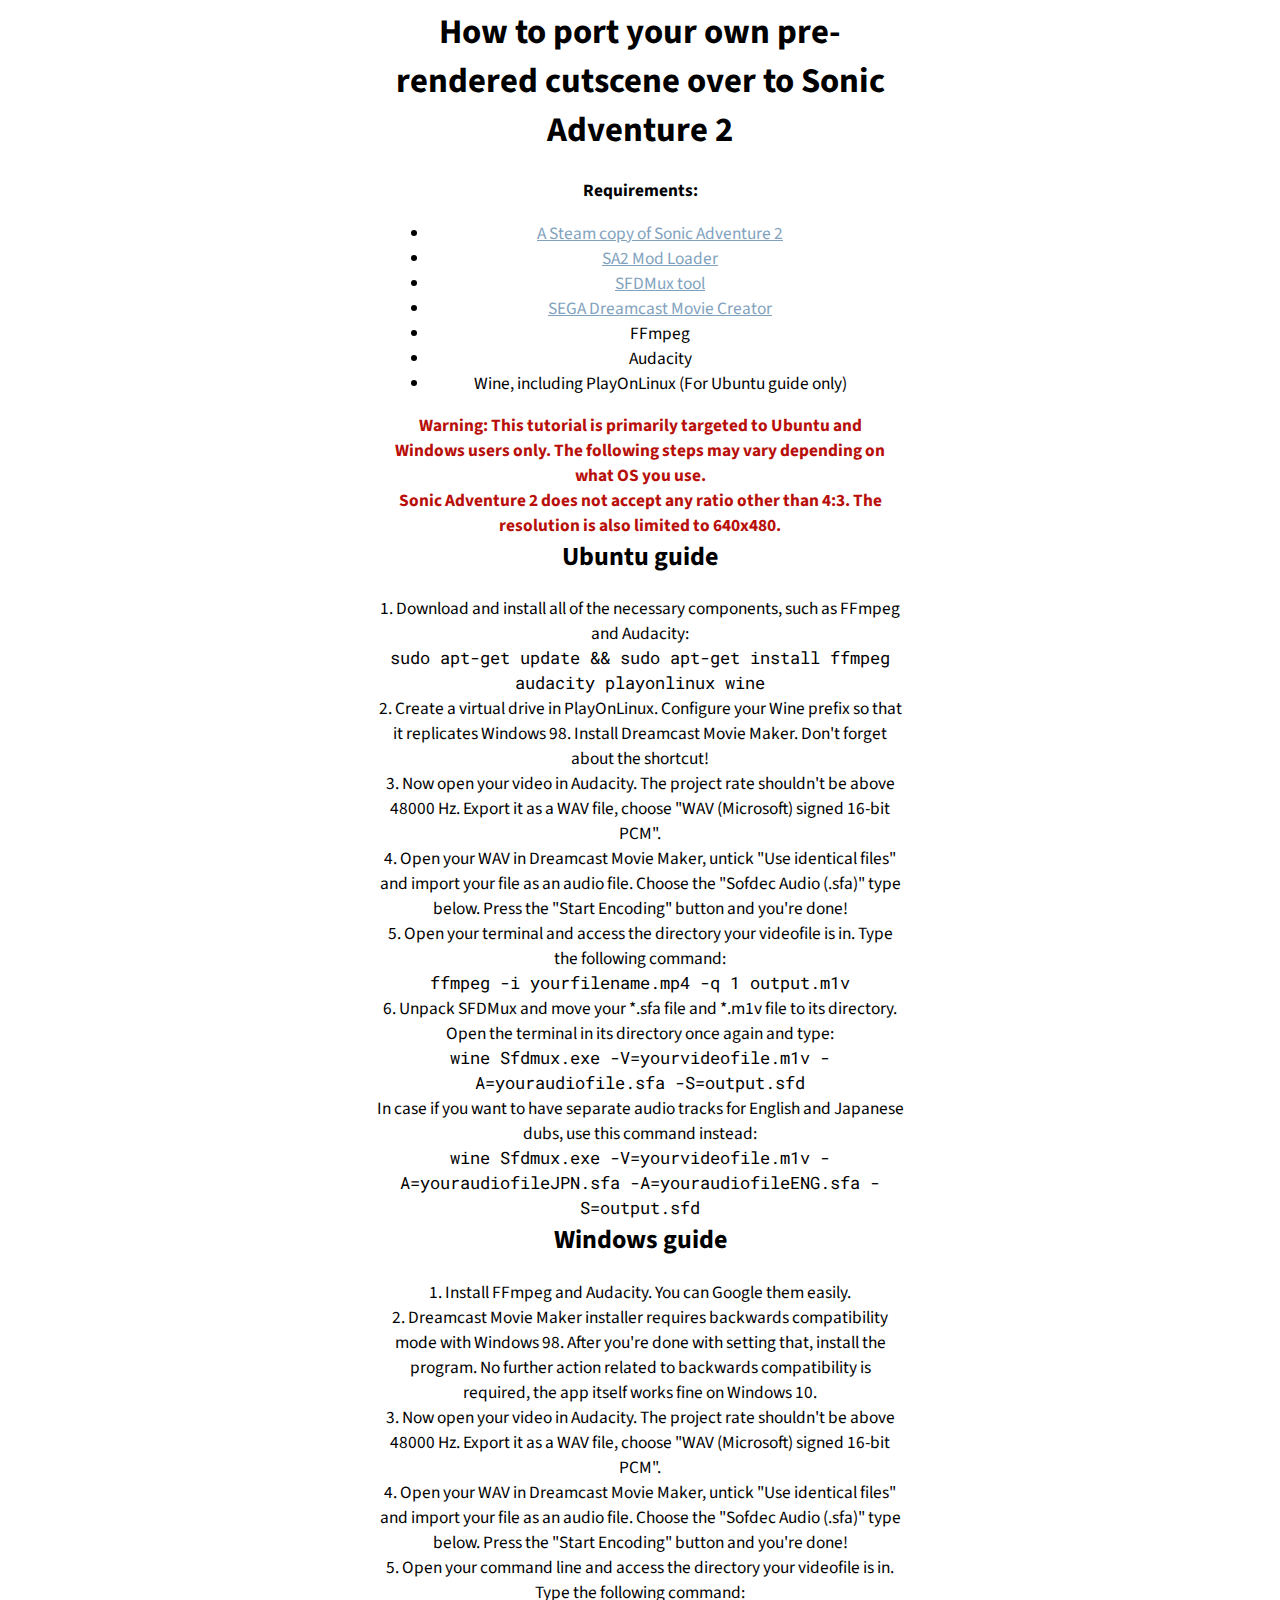
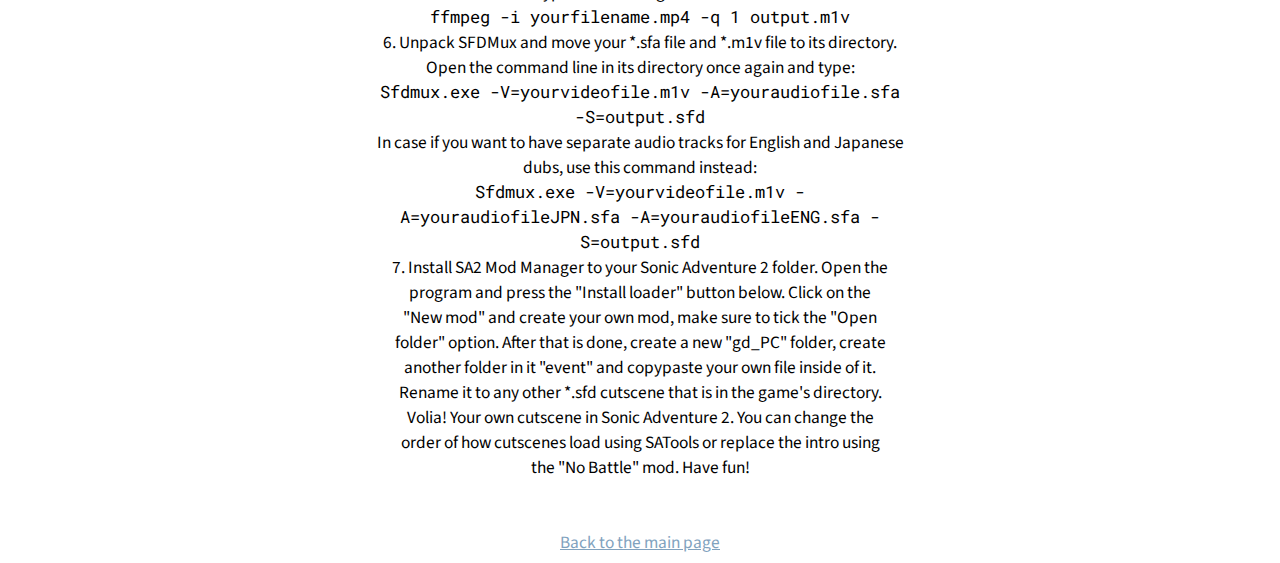
<file: sfd.html>
<!DOCTYPE html>
<html>

    <head>
        <meta charset="utf-8">
        <meta http-equiv="X-UA-Compatible" content="IE=edge">
        <title>nzar</title>
        <meta name="description" content="Welcome to my very own shack!">
        <link rel="stylesheet" href="css/styles.css">
    </head>
    <body id="sfd">
     <div class="container"><h1>How to port your own pre-rendered cutscene over to Sonic Adventure 2</h1>
        <b>Requirements:</b>
        <ul>
        <li><a href="https://store.steampowered.com/app/213610/Sonic_Adventure_2/">A Steam copy of Sonic Adventure 2</a></li>
        <li><a href="https://gamebanana.com/tools/6333">SA2 Mod Loader</a></li>
        <li><a href="https://www.mediafire.com/file/iseuyk48w87py57/SfdmuxApp.zip/file">SFDMux tool</a></li>
        <li><a href="https://www.mediafire.com/file/vs1z5k2t6lumxmo/mcsetup.exe/file">SEGA Dreamcast Movie Creator</a></li>
        <li>FFmpeg</li>
        <li>Audacity</li>
        <li>Wine, including PlayOnLinux (For Ubuntu guide only)</li>
        </ul>
        <b><font color="#B80F0A">Warning: This tutorial is primarily targeted to Ubuntu and Windows users only. The following steps may vary depending on what OS you use.
        <br>
        Sonic Adventure 2 does not accept any ratio other than 4:3. The resolution is also limited to 640x480.</font>
        <br></b>
        <div class="row">
        <div class="column"><h2>Ubuntu guide</h2>
        1. Download and install all of the necessary components, such as FFmpeg and Audacity:
        <br>
        <code>sudo apt-get update && sudo apt-get install ffmpeg audacity playonlinux wine</code>
        <br>
        2. Create a virtual drive in PlayOnLinux. Configure your Wine prefix so that it replicates Windows 98. Install Dreamcast Movie Maker. Don't forget about the shortcut!
        <br>
        3. Now open your video in Audacity. The project rate shouldn't be above 48000 Hz. Export it as a WAV file, choose "WAV (Microsoft) signed 16-bit PCM".
        <br>
        4. Open your WAV in Dreamcast Movie Maker, untick "Use identical files" and import your file as an audio file. Choose the "Sofdec Audio (.sfa)" type below. Press the "Start Encoding" button and you're done!
        <br>
        5. Open your terminal and access the directory your videofile is in. Type the following command:
        <br>
        <code>ffmpeg -i yourfilename.mp4 -q 1 output.m1v</code>
        <br>
        6. Unpack SFDMux and move your *.sfa file and *.m1v file to its directory. Open the terminal in its directory once again and type:
        <br>
        <code>wine Sfdmux.exe -V=yourvideofile.m1v -A=youraudiofile.sfa -S=output.sfd</code>
        <br>
        In case if you want to have separate audio tracks for English and Japanese dubs, use this command instead:
        <br>
        <code>wine Sfdmux.exe -V=yourvideofile.m1v -A=youraudiofileJPN.sfa -A=youraudiofileENG.sfa -S=output.sfd</code>
        <br></div>
        <div class="column"><h2>Windows guide</h2>
        1. Install FFmpeg and Audacity. You can Google them easily.
        <br>
        2. Dreamcast Movie Maker installer requires backwards compatibility mode with Windows 98. After you're done with setting that, install the program. No further action related to backwards compatibility is required, the app itself works fine on Windows 10.
        <br>
        3. Now open your video in Audacity. The project rate shouldn't be above 48000 Hz. Export it as a WAV file, choose "WAV (Microsoft) signed 16-bit PCM".
        <br>
        4. Open your WAV in Dreamcast Movie Maker, untick "Use identical files" and import your file as an audio file. Choose the "Sofdec Audio (.sfa)" type below. Press the "Start Encoding" button and you're done!
        <br>
        5. Open your command line and access the directory your videofile is in. Type the following command:
        <br>
        <code>ffmpeg -i yourfilename.mp4 -q 1 output.m1v</code>
        <br>
        6. Unpack SFDMux and move your *.sfa file and *.m1v file to its directory. Open the command line in its directory once again and type:
        <br>
        <code>Sfdmux.exe -V=yourvideofile.m1v -A=youraudiofile.sfa -S=output.sfd</code>
        <br>
        In case if you want to have separate audio tracks for English and Japanese dubs, use this command instead:
        <br>
        <code>Sfdmux.exe -V=yourvideofile.m1v -A=youraudiofileJPN.sfa -A=youraudiofileENG.sfa -S=output.sfd</code>
        <br></div></div>
        7. Install SA2 Mod Manager to your Sonic Adventure 2 folder. Open the program and press the "Install loader" button below. Click on the "New mod" and create your own mod, make sure to tick the "Open folder" option. After that is done, create a new "gd_PC" folder, create another folder in it "event" and copypaste your own file inside of it. Rename it to any other *.sfd cutscene that is in the game's directory.
        <br>
        Volia! Your own cutscene in Sonic Adventure 2. You can change the order of how cutscenes load using SATools or replace the intro using the "No Battle" mod. Have fun!
        <br>
        <br>
        <br>
	<a href="index.html">Back to the main page</a>
            </div>
    </body>
</html>
</file>
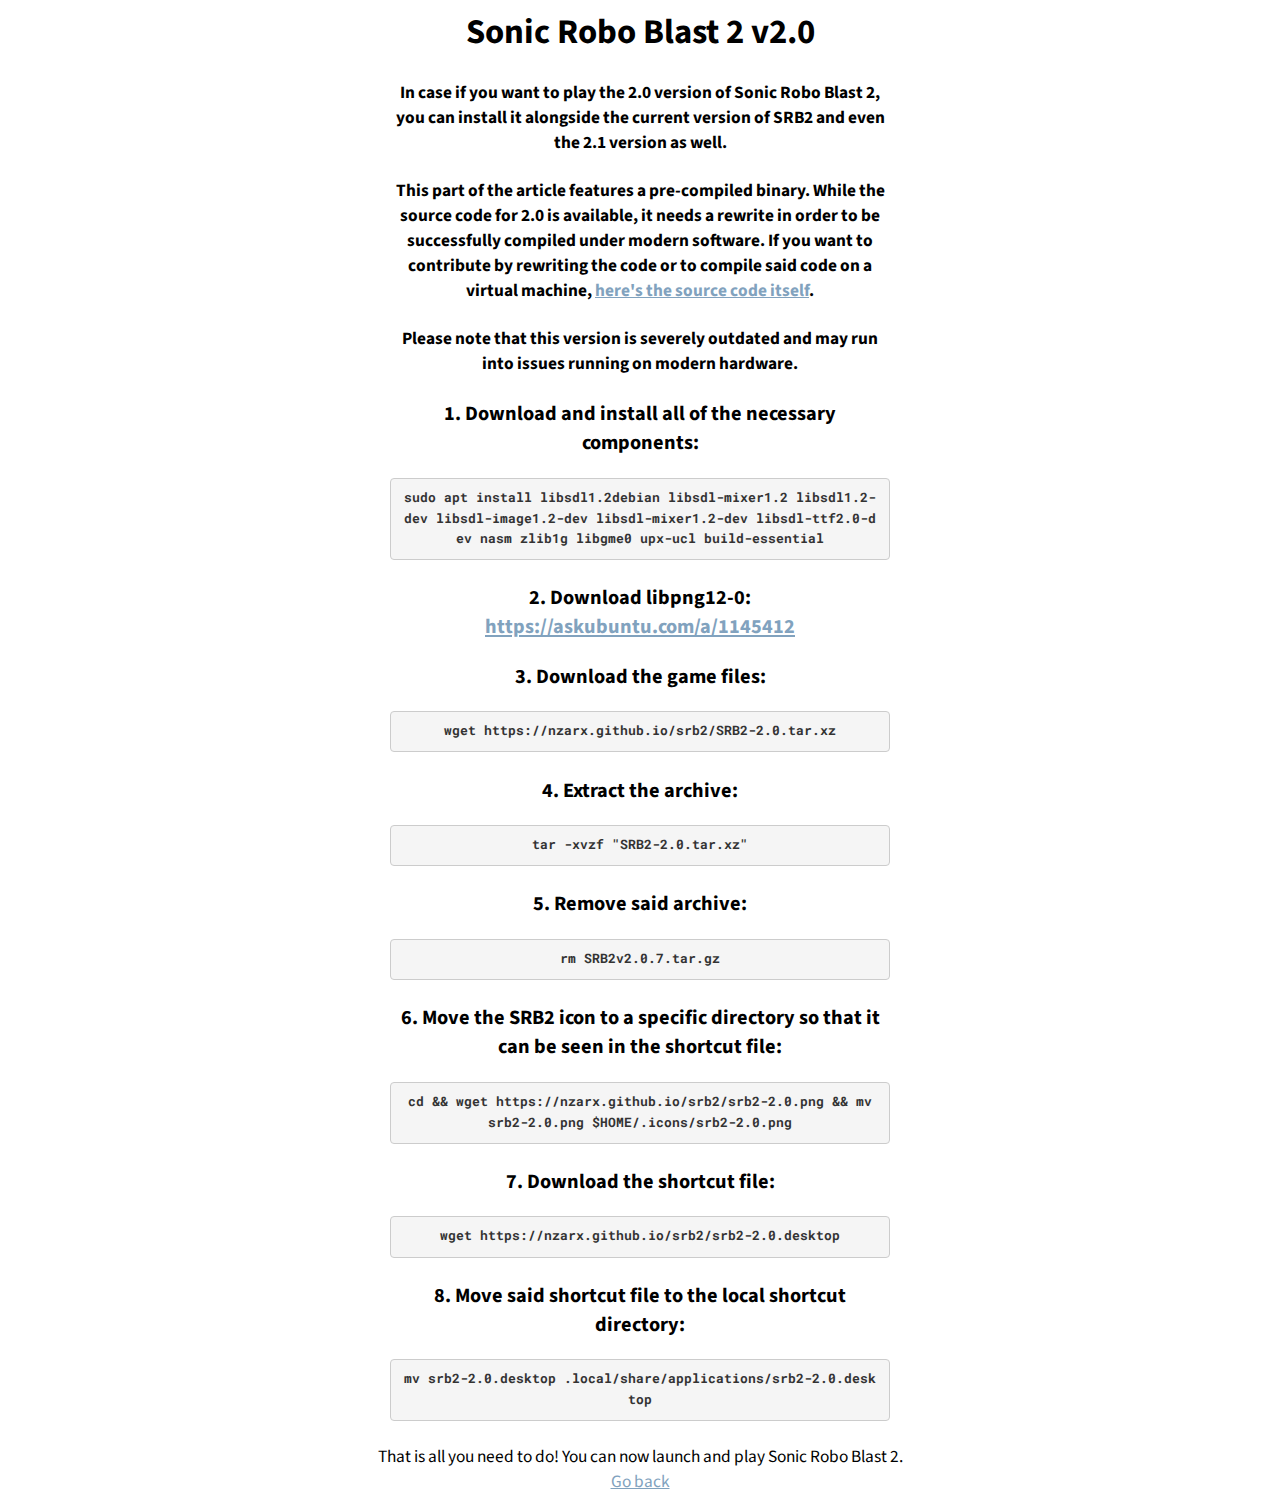
<file: srb20.html>
<!doctype html>

<html lang="en">
<head>
  <meta charset="utf-8">
  <meta name="viewport" content="width=device-width, initial-scale=1">
  <title>Sonic Robo Blast 2</title>
  <meta name="description" content="The Sonic Robo Blast 2 v2.0 Linux guide.">
  <meta name="author" content="nzar">
  <meta property="og:title" content="Sonic Robo Blast 2 v2.0 Linux guide">
  <meta property="og:type" content="website">
  <meta property="og:url" content="https://nzarx.github.io/srb20.html">
  <meta property="og:description" content="The Sonic Robo Blast 2 v2.0 Linux guide.">
  <meta property="og:image" content="/srb2/Sonic Robo Blast 2 Logo.png">
  <link rel="icon" href="/srb2/0wWjXu7.ico">
  <link rel="stylesheet" href="css/styles.css">
</head>

<body>
   <div class="container"><h1>Sonic Robo Blast 2 v2.0</h1>
   <h4>In case if you want to play the 2.0 version of Sonic Robo Blast 2, you can install it alongside the current version of SRB2 and even the 2.1 version as well.</h4>
   <h4>This part of the article features a pre-compiled binary. While the source code for 2.0 is available, it needs a rewrite in order to be successfully compiled under modern software. If you want to contribute by rewriting the code or to compile said code on a virtual machine, <a href="https://nzarx.github.io/srb2/srb20.zip">here's the source code itself</a>.</h4>
   <h4>Please note that this version is severely outdated and may run into issues running on modern hardware.</h4>
   <ol class="tutorial">
   <h3>1. Download and install all of the necessary components:</h3>
   <h4><pre><code>sudo apt install libsdl1.2debian libsdl-mixer1.2 libsdl1.2-dev libsdl-image1.2-dev libsdl-mixer1.2-dev libsdl-ttf2.0-dev nasm zlib1g libgme0 upx-ucl build-essential</code></pre></h4>
   <h3>2. Download libpng12-0: <a href="https://askubuntu.com/a/1145412">https://askubuntu.com/a/1145412</a></h3>
   <h3>3. Download the game files:</h3>
   <h4><pre><code>wget https://nzarx.github.io/srb2/SRB2-2.0.tar.xz</code></pre></h4>
   <h3>4. Extract the archive:</h3>
   <h4><pre><code>tar -xvzf "SRB2-2.0.tar.xz"</code></pre></h4>
   <h3>5. Remove said archive: </h3>
   <h4><pre><code>rm SRB2v2.0.7.tar.gz</code></pre></h4>
   <h3>6. Move the SRB2 icon to a specific directory so that it can be seen in the shortcut file:</h3>
   <h4><pre><code>cd && wget https://nzarx.github.io/srb2/srb2-2.0.png && mv srb2-2.0.png $HOME/.icons/srb2-2.0.png</code></pre></h4>
   <h3>7. Download the shortcut file:</h3>
   <h4><pre><code>wget https://nzarx.github.io/srb2/srb2-2.0.desktop</code></pre></h4>
   <h3>8. Move said shortcut file to the local shortcut directory:</h3>
   <h4><pre><code>mv srb2-2.0.desktop .local/share/applications/srb2-2.0.desktop</code></pre></h4>	
   </ol></div>
That is all you need to do! You can now launch and play Sonic Robo Blast 2.
<br>
<a href="srb2new.html">Go back</a>
<br>
  <script src="js/scripts.js"></script>
</body>
</html>
</file>
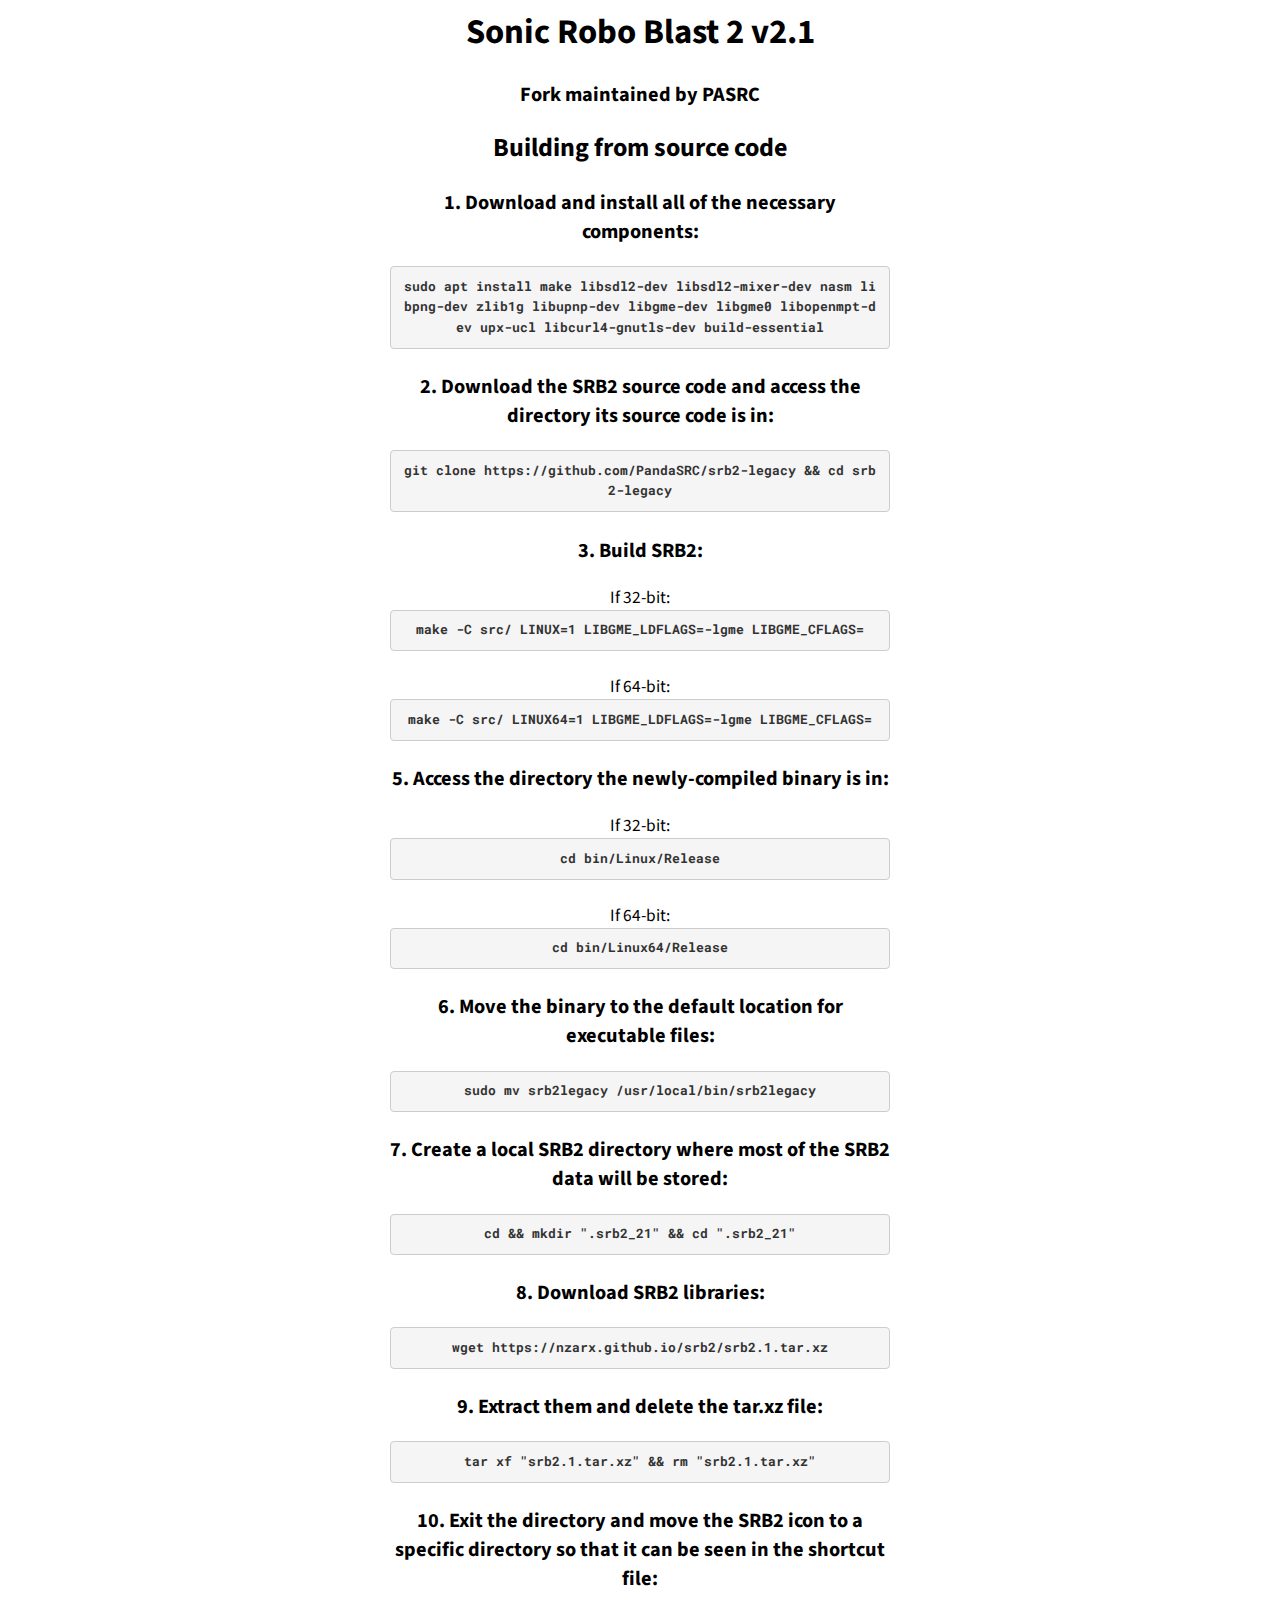
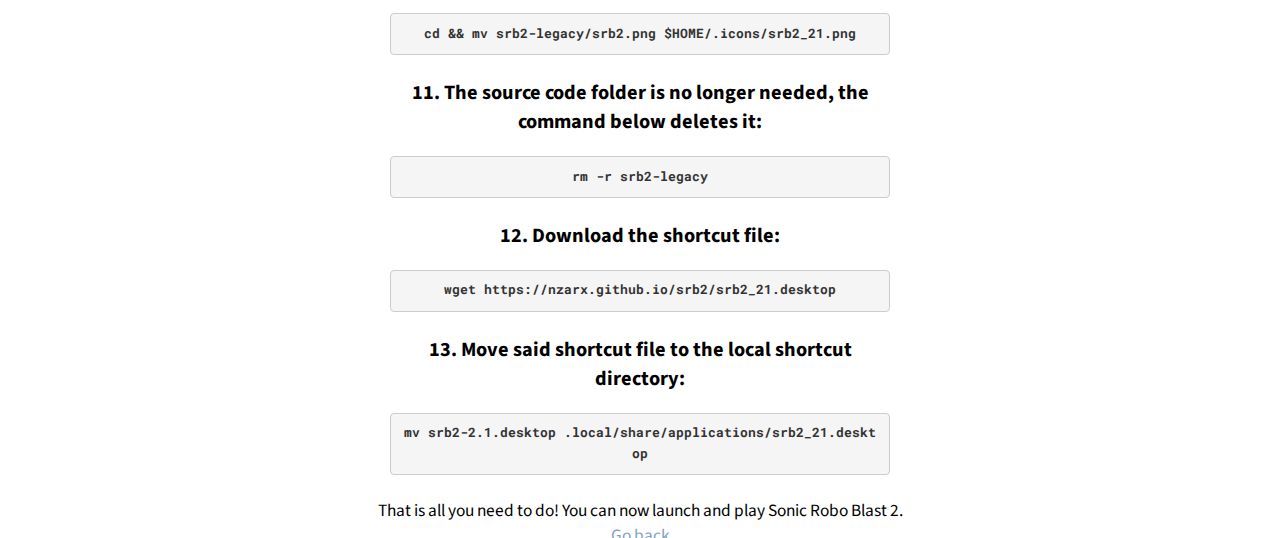
<file: srb21.html>
<!doctype html>

<html lang="en">
<head>
  <meta charset="utf-8">
  <meta name="viewport" content="width=device-width, initial-scale=1">
  <title>Sonic Robo Blast 2</title>
  <meta name="description" content="The Sonic Robo Blast 2 v2.1 Linux guide.">
  <meta name="author" content="nzar">
  <meta property="og:title" content="Sonic Robo Blast 2 v2.1 Linux guide">
  <meta property="og:type" content="website">
  <meta property="og:url" content="https://nzarx.github.io/srb21.html">
  <meta property="og:description" content="The Sonic Robo Blast 2 v2.1 Linux guide.">
  <meta property="og:image" content="/srb2/Sonic Robo Blast 2 Logo.png">
  <link rel="icon" href="/srb2/0wWjXu7.ico">
  <link rel="stylesheet" href="css/styles.css">
</head>

<body>
   <div class="container"><h1>Sonic Robo Blast 2 v2.1</h1>
   <h3>Fork maintained by PASRC</h3>
   <ol class="tutorial">
   <h2>Building from source code</h2>
   <h3>1. Download and install all of the necessary components:</h3>
   <h4><pre><code>sudo apt install make libsdl2-dev libsdl2-mixer-dev nasm libpng-dev zlib1g libupnp-dev libgme-dev libgme0 libopenmpt-dev upx-ucl libcurl4-gnutls-dev build-essential</code></pre></h4>
   <h3>2. Download the SRB2 source code and access the directory its source code is in:</h3>
   <h4><pre><code>git clone https://github.com/PandaSRC/srb2-legacy && cd srb2-legacy</code></pre></h4>
   <h3>3. Build SRB2:</h3>
   If 32-bit:
   <h4><pre><code>make -C src/ LINUX=1 LIBGME_LDFLAGS=-lgme LIBGME_CFLAGS=</code></pre></h4>
   If 64-bit:
   <h4><pre><code>make -C src/ LINUX64=1 LIBGME_LDFLAGS=-lgme LIBGME_CFLAGS=</code></pre></h4>
   <h3>5. Access the directory the newly-compiled binary is in:</h3>
   If 32-bit:
   <h4><pre><code>cd bin/Linux/Release</code></pre></h4>
   If 64-bit:
   <h4><pre><code>cd bin/Linux64/Release</code></pre></h4>
   <h3>6. Move the binary to the default location for executable files:</h3>
   <h4><pre><code>sudo mv srb2legacy /usr/local/bin/srb2legacy</code></pre></h4>
   <h3>7. Create a local SRB2 directory where most of the SRB2 data will be stored:</h3>
   <h4><pre><code>cd && mkdir ".srb2_21" && cd ".srb2_21"</code></pre></h4>
   <h3>8. Download SRB2 libraries:</h3>
   <h4><pre><code>wget https://nzarx.github.io/srb2/srb2.1.tar.xz</code></pre></h4>
   <h3>9. Extract them and delete the tar.xz file:</h3>
   <h4><pre><code>tar xf "srb2.1.tar.xz" && rm "srb2.1.tar.xz"</code></pre></h4>
   <h3>10. Exit the directory and move the SRB2 icon to a specific directory so that it can be seen in the shortcut file:</h3>
   <h4><pre><code>cd && mv srb2-legacy/srb2.png $HOME/.icons/srb2_21.png</code></pre></h4>
   <h3>11. The source code folder is no longer needed, the command below deletes it:</h3>
   <h4><pre><code>rm -r srb2-legacy</code></pre></h4>
   <h3>12. Download the shortcut file:</h3>
   <h4><pre><code>wget https://nzarx.github.io/srb2/srb2_21.desktop</code></pre></h4>
   <h3>13. Move said shortcut file to the local shortcut directory:</h3>
   <h4><pre><code>mv srb2-2.1.desktop .local/share/applications/srb2_21.desktop</code></pre></h4>	
   </ol></div>
That is all you need to do! You can now launch and play Sonic Robo Blast 2.
<br>
<a href="srb2new.html">Go back</a>
<br>
  <script src="js/scripts.js"></script>
</body>
</html>
</file>
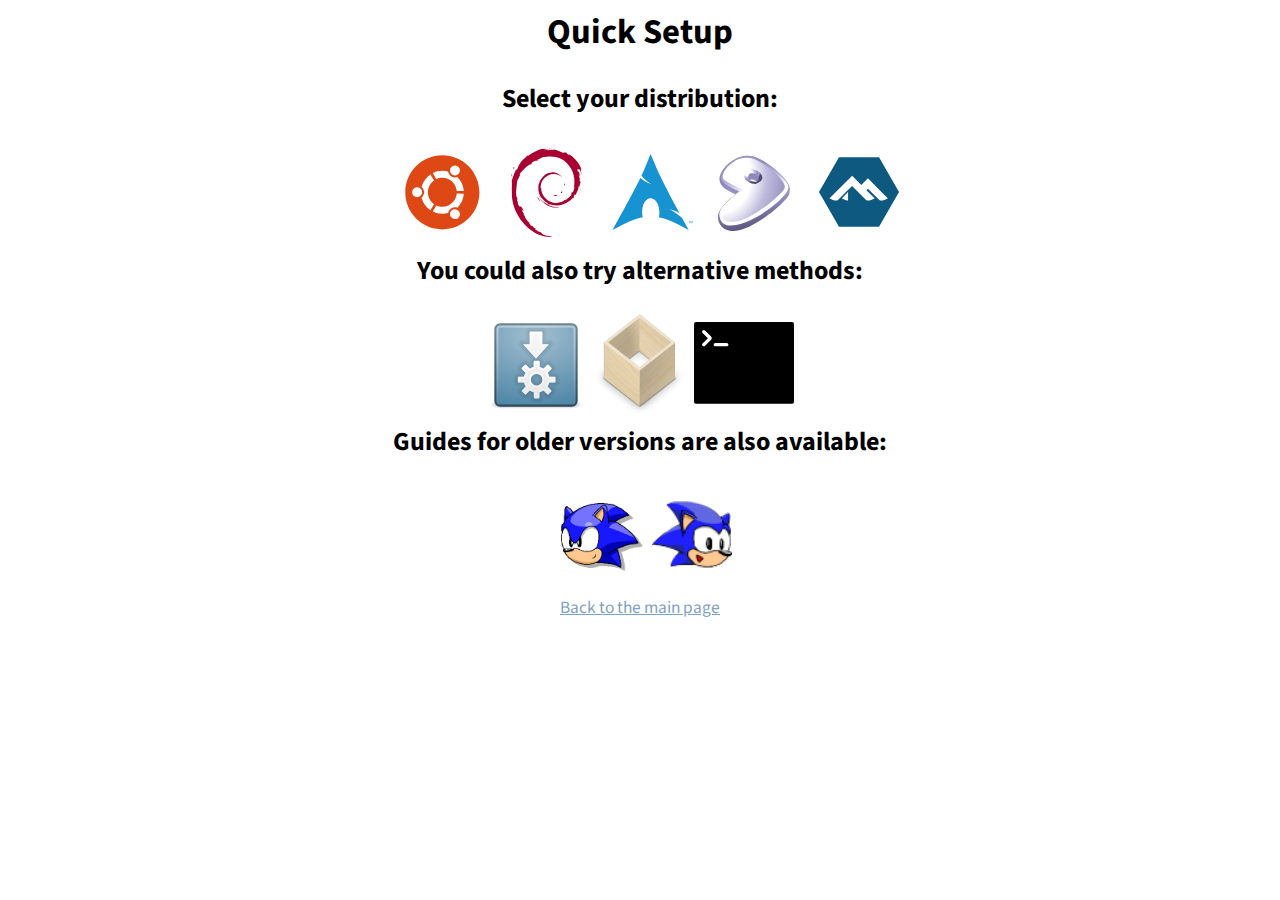
<file: srb2new.html>
<!doctype html>

<html lang="en">
<head>
  <meta charset="utf-8">
  <meta name="viewport" content="width=device-width, initial-scale=1">
  <title>Sonic Robo Blast 2</title>
  <meta name="description" content="The new version of Sonic Robo Blast 2 Linux guide.">
  <meta name="author" content="nzar">
  <meta property="og:title" content="Sonic Robo Blast 2 Linux guide">
  <meta property="og:type" content="website">
  <meta property="og:url" content="https://nzarx.github.io/srb2new.html">
  <meta property="og:description" content="The new version of Sonic Robo Blast 2 Linux guide.">
  <meta property="og:image" content="/srb2/Sonic Robo Blast 2 Logo.png">
  <link rel="icon" href="/srb2/0wWjXu7.ico">
  <link rel="stylesheet" href="css/styles.css">
</head>

<body>
   <div class="container"><h1>Quick Setup</h1>
   <h2>Select your distribution:</h2>
   <table class="center">
  <tr>
    <td><a href="ubuntu.html"><img width="100" height="100" src="srb2/ubuntu.svg" alt="Ubuntu"></a></td>
    <td><a href="debian.html"><img width="100" height="100" src="srb2/debian.svg" alt="Debian"></a></td>
    <td><a href="arch.html"><img width="100" height="100" src="srb2/arch.svg" alt="Arch Linux"></a></td>
    <td><a href="gentoo.html"><img width="100" height="100" src="srb2/gentoo.svg" alt="Gentoo"></a></td>
    <td><a href="alpine.html"><img width="100" height="100" src="srb2/alpine.svg" alt="Alpine Linux"></a></td>
  </tr>
</table>
  <h2>You could also try alternative methods:</h2>
  <table class="center">
  <tr>
    <td><a href="appimage.html"><img width="100" height="100" src="srb2/appimage.svg" alt="AppImage"></a></td>
    <td><a href="flatpak.html"><img width="100" height="100" src="srb2/flatpak.png" alt="Flatpak"></a></td>
    <td><a href="other.html"><img width="100" height="100" src="srb2/terminal.svg" alt="Building from source code"></a></td>
  </tr>
</table>
<h2>Guides for older versions are also available:</h2>
<table class="center">
  <tr>
    <td><a href="srb21.html"><img width="100" height="100" src="srb2/srb2v21.png" alt="Version 2.1"></a></td>
    <td><a href="srb20.html"><img width="80" height="80" src="srb2/srb2-2.0.png" alt="Version 2.0"></a></td>
  </tr>
</table>
<a href="index.html">Back to the main page</a>
  <script src="js/scripts.js"></script>
</body>
</html>
</file>
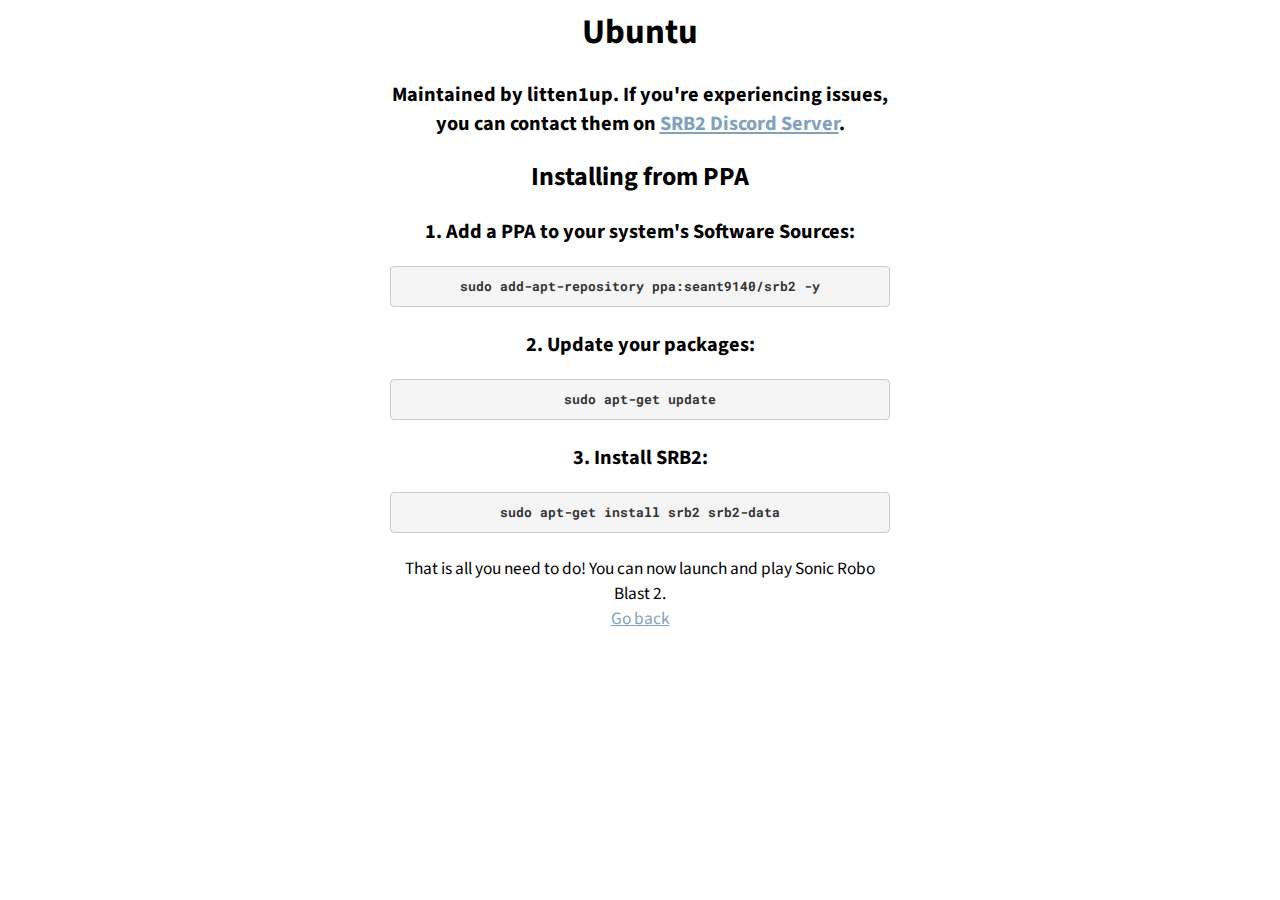
<file: ubuntu.html>
<!doctype html>

<html lang="en">
<head>
  <meta charset="utf-8">
  <meta name="viewport" content="width=device-width, initial-scale=1">
  <title>Sonic Robo Blast 2</title>
  <meta name="description" content="The Sonic Robo Blast 2 Ubuntu guide.">
  <meta name="author" content="nzar">
  <meta property="og:title" content="Sonic Robo Blast 2 Ubuntu guide">
  <meta property="og:type" content="website">
  <meta property="og:url" content="https://nzarx.github.io/ubuntu.html">
  <meta property="og:description" content="The Sonic Robo Blast 2 Ubuntu guide.">
  <meta property="og:image" content="/srb2/Sonic Robo Blast 2 Logo.png">
  <link rel="icon" href="/srb2/0wWjXu7.ico">
  <link rel="stylesheet" href="css/styles.css">
</head>

<body>
   <div class="container"><h1>Ubuntu</h1>
   <h3>Maintained by litten1up. If you're experiencing issues, you can contact them on <a href="https://discord.gg/XxTxjMY2Ef">SRB2 Discord Server</a>.</h3>
   <ol class="tutorial">
   <h2>Installing from PPA</h2>
   <h3>1. Add a PPA to your system's Software Sources:</h3>
   <h4><pre><code>sudo add-apt-repository ppa:seant9140/srb2 -y</code></pre></h4>
   <h3>2. Update your packages:</h3>
   <h4><pre><code>sudo apt-get update</code></pre></h4>
   <h3>3. Install SRB2:</h3>
   <h4><pre><code>sudo apt-get install srb2 srb2-data</code></pre></h4>
That is all you need to do! You can now launch and play Sonic Robo Blast 2.
<br>
<a href="srb2new.html">Go back</a>
<br>
  <script src="js/scripts.js"></script>
</body>
</html>
</file>
<file: css/styles.css>
@import url('https://fonts.googleapis.com/css?family=Source+Sans+Pro&display=swap');
@import url('https://fonts.googleapis.com/css?family=Roboto+Mono&display=swap');

h1, h2, h3, h4, h5, h6 {
    font-family: "Source Sans Pro", "Source Sans", sans-serif;
    margin-top: 0em;
}
.container {
    width: 500px;
    margin: auto;
    text-align: center;
}
.row {
    margin-right: -15px;
    margin-left: -15px;
}
:root {
    font-family: 'Source Sans Pro', 'Source Sans', sans-serif;
    font-size: 13pt;
    font-weight: 400;
    font-style: normal;
    text-align: center;
}
.center {
  margin-left: auto;
  margin-right: auto;
}
ol.tutorial {
    list-style-type: none;
    margin: 0;
    padding: 0;
}
ol.tutorial li {
    counter-increment: step-counter;
    padding: 0 0 10px 100px;
}
code {
    padding: 0;
    font-size: inherit;
    color: inherit;
    white-space: pre-wrap;
    background-color: transparent;
    border-radius: 0;
    font-family: 'Roboto Mono', monospace;
}
pre {
    display: block;
    padding: 9.5px;
    margin: 0 0 10px;
    font-size: 13px;
    line-height: 1.42857143;
    color: #333333;
    word-break: break-all;
    word-wrap: break-word;
    background-color: #f5f5f5;
    border: 1px solid #ccc;
    border-radius: 4px;
}
[data-theme="dark"] {
    background-color: #0f0f0f;
    color: #c5c8c6;
  }
a, a:visited {
    color: #81a2be !important;
}
a:hover {
    color: #5F89AC !important;
}
.theme-switch-wrapper {
    display: flex;
    align-items: center;
  
    em {
      margin-left: 10px;
      font-size: 1rem;
    }
  }
  .theme-switch {
    display: inline-block;
    height: 34px;
    position: relative;
    width: 60px;
  }
  
  .theme-switch input {
    display:none;
  }
  
  .slider {
    background-color: #ccc;
    bottom: 0;
    cursor: pointer;
    left: 0;
    position: absolute;
    right: 0;
    top: 0;
    transition: .4s;
  }
  
  .slider:before {
    background-color: #fff;
    bottom: 4px;
    content: "";
    height: 26px;
    left: 4px;
    position: absolute;
    transition: .4s;
    width: 26px;
  }
  
  input:checked + .slider {
    background-color: #66bb6a;
  }
  
  input:checked + .slider:before {
    transform: translateX(26px);
  }
  
  .slider.round {
    border-radius: 34px;
  }
  
  .slider.round:before {
    border-radius: 50%;
  }
  nav {
    display: flex;
    justify-content: flex-end;
    padding: 20px 0;
  }
</file>
